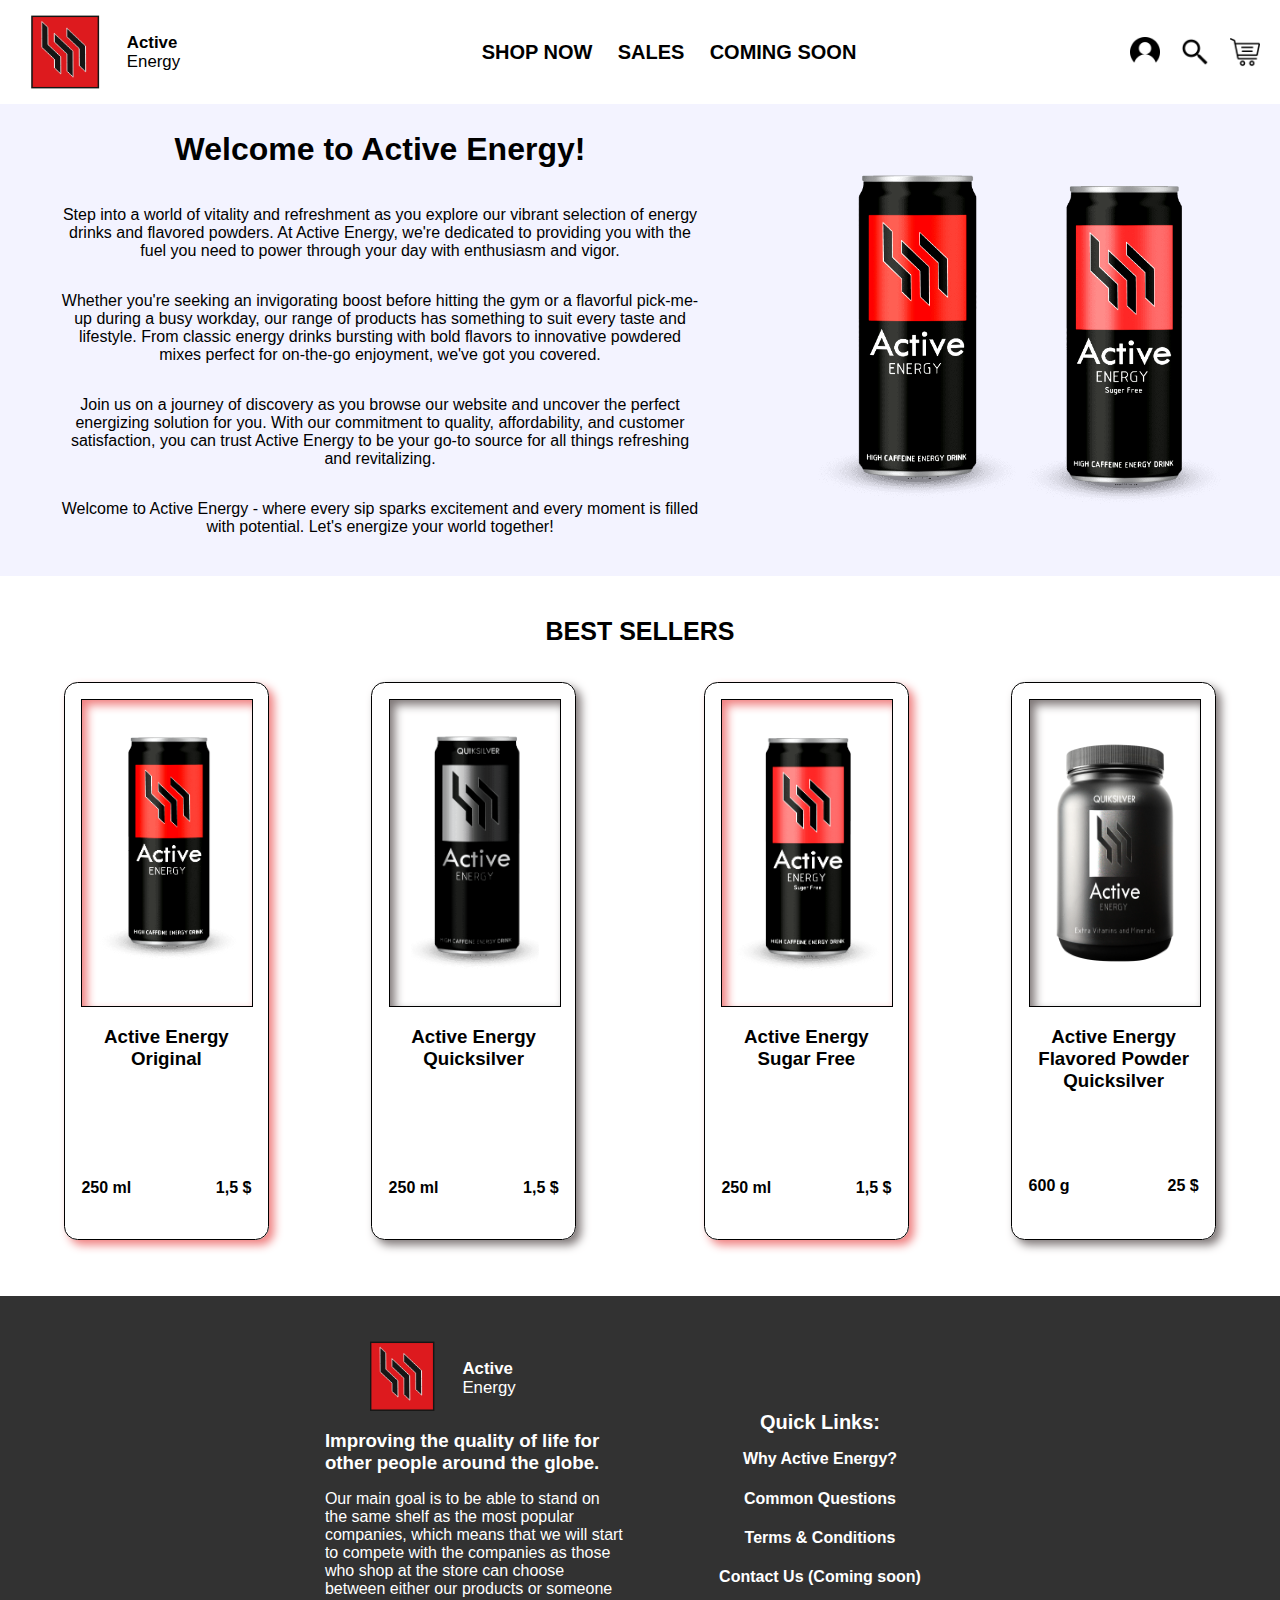
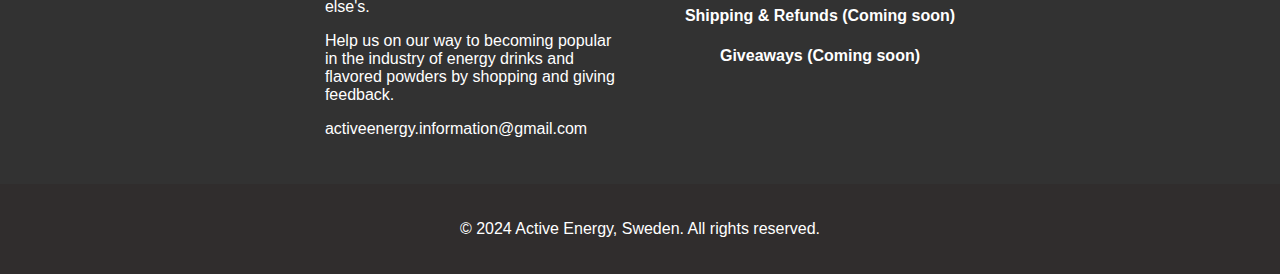
<file: index.html>
<!DOCTYPE html>
<html lang="en">

<head>
    <meta charset="UTF-8" />
    <meta http-equiv="X-UA-Compatible" content="IE=edge" />
    <meta name="viewport" content="width=device-width, initial-scale=1.0" />
    <title>Active Energy | Why Active Energy?</title>
    <link rel="stylesheet" href="homepage.css" />
</head>

<body class="noMargin">
    <div class="menu-toggle" onclick="toggleMenu()">
        <div class="bar"></div>
        <div class="bar"></div>
        <div class="bar"></div>
    </div>
    <nav class="menu">
        <ul>
            <li><a href="shopNow.html">SHOP NOW</a></li>
            <li><a href="sales.html">SALES</a></li>
            <li><a href="comingSoon.html">COMING SOON</a></li>
        </ul>
    </nav>
    <script src="script.js"></script>
    <div class="up">
        <div class="logo">
            <a href="index.html" class="display"><img src="logo.png" alt="logo" />
                <ul class="logoText">
                    <li class="noMargin"><b>Active</b></li>
                    <li class="noMargin">Energy</li>
                </ul>
            </a>
        </div>

        <ul class="space hidden font">
            <li>
                <h2><a href="shopNow.html" class="noText">SHOP NOW</a></h2>
            </li>

            <li>
                <h2><a href="sales.html" class="noText">SALES</a></h2>
            </li>

            <li>
                <h2><a href="comingSoon.html" class="noText">COMING SOON</a></h2>
            </li>
        </ul>
        <ul class="row hiddenIcons">
            <img src="profile.png" class="imgSize" alt="Login button" />
            <img src="Search.png" class="imgSize" alt="Search button" />
            <img src="cart2.png" class="imgSize" alt="Card button" />
        </ul>
    </div>

    <div class="rowImg noMargin topMargin">
        <div class="homePageBoxLeft top">
            <h1 class="font welcomeHeader">
                Welcome to Active Energy!
            </h1>
            <p>
                Step into a world of vitality and refreshment as you explore our
                vibrant selection of energy drinks and flavored powders. At Active
                Energy, we're dedicated to providing you with the fuel you need to
                power through your day with enthusiasm and vigor.
            </p>
            <p>
                Whether you're seeking an invigorating boost before hitting the gym or
                a flavorful pick-me-up during a busy workday, our range of products
                has something to suit every taste and lifestyle. From classic energy
                drinks bursting with bold flavors to innovative powdered mixes perfect
                for on-the-go enjoyment, we've got you covered.
            </p>
            <p>
                Join us on a journey of discovery as you browse our website and
                uncover the perfect energizing solution for you. With our commitment
                to quality, affordability, and customer satisfaction, you can trust
                Active Energy to be your go-to source for all things refreshing and
                revitalizing.
            </p>
            <p class="botMargin">
                Welcome to Active Energy - where every sip sparks excitement and every
                moment is filled with potential. Let's energize your world together!
            </p>
        </div>
        <div class="rowImage top">
            <img src="Active Energy Original.png" class="homePageBoxRight imageMaxSize imgFix" alt="can" />
            <img src="Active Energy Suger Free.png" class="homePageBoxRight imageMaxSize imgFix" alt="can" />
        </div>
    </div>

    <div class="back">
        <h2 class="text font">BEST SELLERS</h2>
        <div class="rowImg">
            <div class="textRow">
                <a href="activeEnergyOriginal.html" class="textLink">
                    <div class="borderTwo divBox noMarginRight">
                        <div class="border box centerImg">
                            <img src="Active Energy Original.png" class="img" alt="" />
                        </div>
                        <h3 class="noBotMargin font">Active Energy Original</h3>
                        <div class="textRow textAlign">
                            <p class="textGap marginTop">
                                <b>250 ml</b>
                            </p>
                            <p class="marginTop font textGap">
                                <b> 1,5 $ </b>
                            </p>
                        </div>
                    </div>
                </a>
                <a href="activeEnergyQuicksiler.html" class="textLink">
                    <div class="borderTwo shadow noMarginRight noMarginLeft">
                        <div class="border shadowTwo centerImg">
                            <img src="Active Energy Quicksilver.png" class="img" alt="" />
                        </div>
                        <h3 class="noBotMargin font">Active Energy Quicksilver</h3>
                        <div class="textRow textAlign">
                            <p class="textGap marginTop">
                                <b>250 ml</b>
                            </p>
                            <h4 class="marginTop font textGap">1,5 $</h4>
                        </div>
                    </div>
                </a>
            </div>
            <div class="textRow">
                <a href="activeenergySugerFree.html" class="textLink">
                    <div class="borderTwo divBox noMarginLeft noMarginRight">
                        <div class="border box centerImg">
                            <img src="Active Energy Suger Free.png" class="img" alt="" />
                        </div>
                        <h3 class="noBotMargin font">Active Energy Sugar Free</h3>
                        <div class="textRow textAlign">
                            <p class="textGap marginTop">
                                <b>250 ml</b>
                            </p>
                            <h4 class="marginTop font textGap">1,5 $</h4>
                        </div>
                    </div>
                </a>
                <a href="quicksilverSmaksattPulver.html" class="textLink">
                    <div class="borderTwo shadow noMarginLeft">
                        <div class="border shadowTwo centerImg">
                            <img src="Quicksilver smaksatt pulver.png" class="img imgTwo" alt="" />
                        </div>
                        <h3 class="noBotMargin font">
                            Active Energy Flavored Powder Quicksilver
                        </h3>
                        <div class="textRow textAlign">
                            <p class="textGap">
                                <b>600 g</b>
                            </p>
                            <p class="font textGap">
                                <b> 25 $ </b>
                            </p>
                        </div>
                    </div>
                </a>
            </div>
        </div>
    </div>

    <footer>
        <div class="widthLeft">
            <div class="logoFooter">
                <a href="index.html"><img src="logo.png " class="image" alt="logo" /></a>

                <ul class="logoTextTwo">
                    <li class="noMargin"><b>Active</b></li>
                    <li class="noMargin">Energy</li>
                </ul>
            </div>
            <h3 class="noMargin">
                Improving the quality of life for other people around the globe.
            </h3>
            <p>
                Our main goal is to be able to stand on the same shelf as the most
                popular companies, which means that we will start to compete with the
                companies as those who shop at the store can choose between either our
                products or someone else's.
            </p>
            <p>
                Help us on our way to becoming popular in the industry of energy
                drinks and flavored powders by shopping and giving feedback.
            </p>
            <p>activeenergy.information@gmail.com</p>
        </div>
        <div class="widthRight justify font">
            <h2>Quick Links:</h2>
            <h4 class="noTopMargin">
                <a href="why.html" class="noTextTwo">Why Active Energy?</a>
            </h4>
            <h4 class="noTopMargin">
                <a href="commonQuestions.html" class="noTextTwo">Common Questions</a>
            </h4>
            <h4 class="noTopMargin">
                <a href="termsCon.html" class="noTextTwo">Terms & Conditions</a>
            </h4>
            <h4 class="noTopMargin">Contact Us (Coming soon)</h4>
            <h4 class="noTopMargin">Shipping & Refunds (Coming soon)</h4>
            <h4 class="noTopMargin">Giveaways (Coming soon)</h4>
        </div>
    </footer>
    <footer class="centerFooter">
        <p>&copy; 2024 Active Energy, Sweden. All rights reserved.</p>
    </footer>
</body>

</html>
</file>
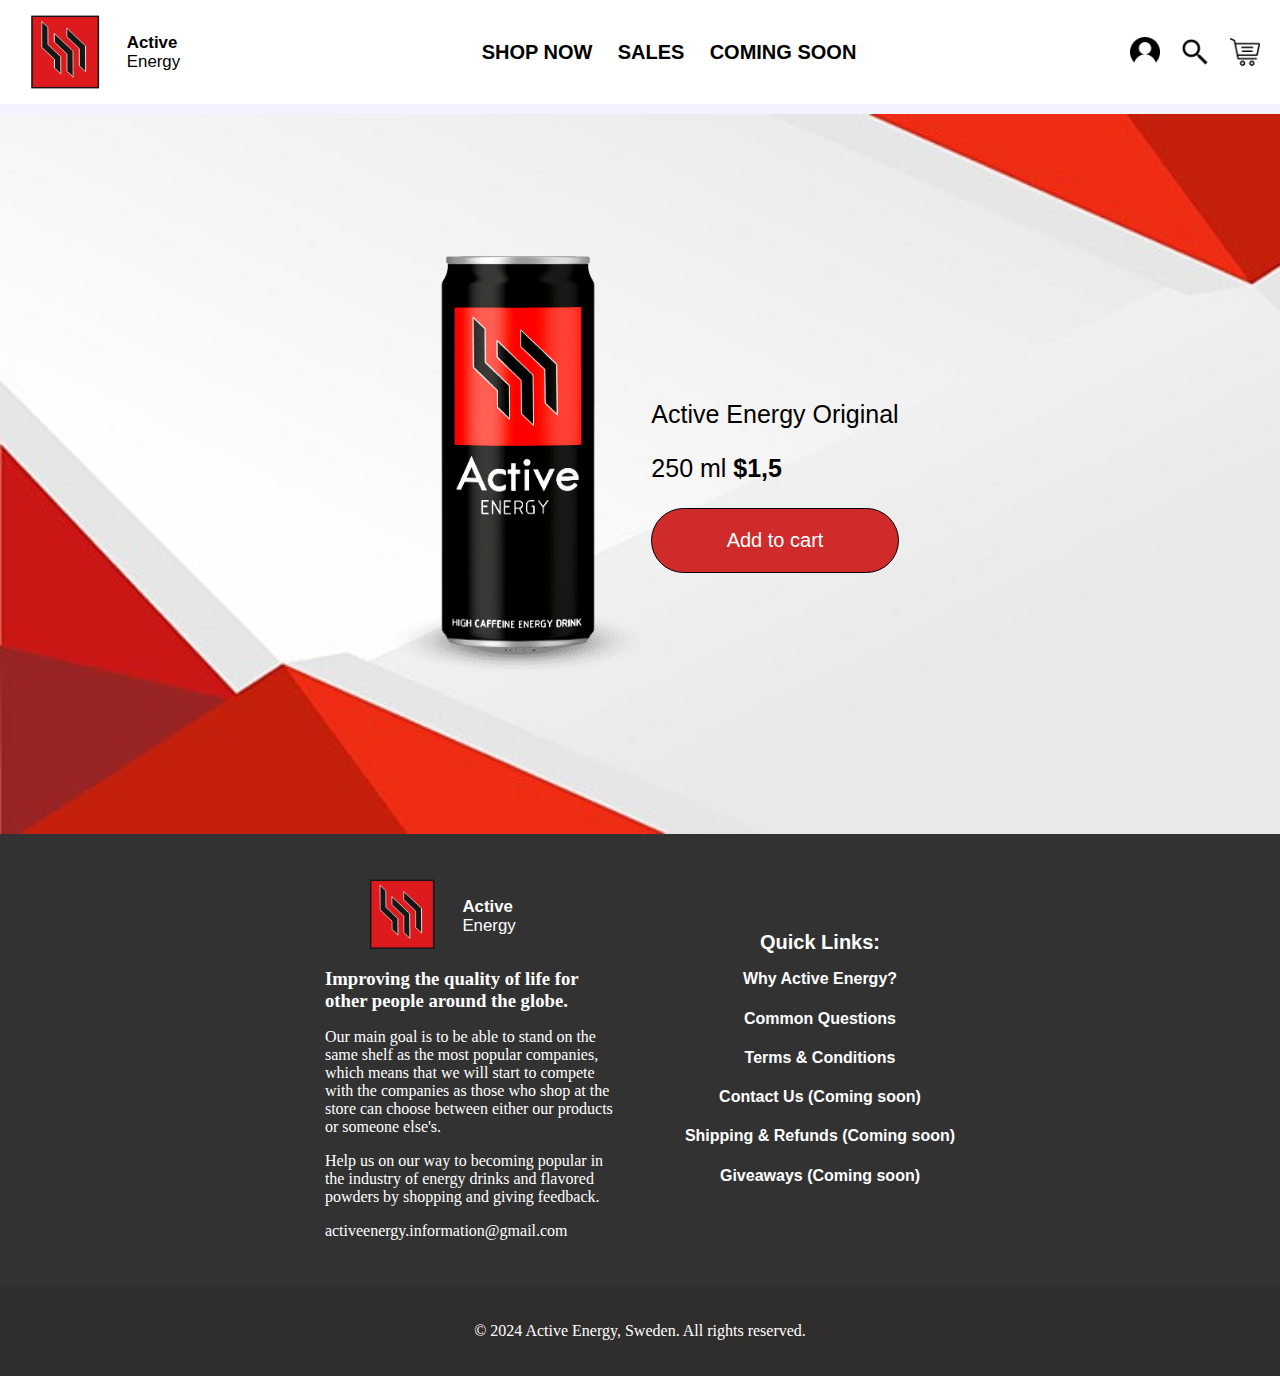
<file: activeEnergyOriginal.html>
<!DOCTYPE html
>
<html lang="en">
<head>
    <meta charset="UTF-8">
    <meta http-equiv="X-UA-Compatible" content="IE=edge">
    <meta name="viewport" content="width=device-width, initial-scale=1.0">
    <title>Active Energy | Why Active Energy?</title>
    <link rel="stylesheet" href="activeEnergyOriginal.css">
</head>
<body class="noMargin">
    <div class="menu-toggle" onclick="toggleMenu()">
        <div class="bar"></div>
        <div class="bar"></div>
        <div class="bar"></div>
    </div>
    <nav class="menu">
        <ul>
            <li><a href="shopNow.html">SHOP NOW</a></li>
            <li><a href="sales.html">SALES</a></li>
            <li><a href="comingSoon.html">COMING SOON</a></li>
        </ul>
    </nav>
    <script src="script.js"></script>
        <div class="up">
            <div class="logo">
                <a href="index.html" class="display"><img src="logo.png" alt="logo" />
                    
                    <ul class="logoText">
                        <li class="noMargin"><b>Active</b></li>
                        <li class="noMargin">Energy</li>
                    </ul>
                </a>
            </div>
            
            <ul class="space hidden font">
                <li>
                    <h2><a href="shopNow.html" class="noText">SHOP NOW</a></h2>
                </li>
                
                <li>
                    <h2><a href="sales.html" class="noText">SALES</a></h2>
                </li>
                
                <li>
                    <h2><a href="comingSoon.html" class="noText">COMING SOON</a></h2>
                </li>
            </ul>
            <ul class="row hiddenIcons">
                <img src="profile.png" class="imgSize" alt="Login button">
                <img src="Search.png" class="imgSize" alt="Search button">
                <img src="cart2.png" class="imgSize" alt="Card button">
            </ul>
        </div>
        
        <div class="product background top">
            <img src="Active Energy Original.png" class="img" alt="">
            <div>
                <p class="font text">
                    Active Energy Original
                </p>
                <p class="font text">
                    250 ml 
                    <b> 
                        $1,5 
                    </b>
                </p>
                <div class="border">
                    <p class="button font">
                        Add to cart
                    </p>
                </div>
            </div>
        </div>
        
        <footer>
            <div class="widthLeft">
                <div class="logoFooter">
                    <a href="index.html"><img src="logo.png " class="image" alt="logo" /></a>
                    
                    <ul class="logoTextTwo">
                        <li class="noMargin"><b>Active</b></li>
                        <li class="noMargin">Energy</li>
                    </ul>
                </div>
                <h3 class="noMargin">
                    Improving the quality of life for other people around the globe.
                </h3>
                <p>
                    Our main goal is to be able to stand on the same shelf as the most popular companies, 
                    which means that we will start to compete with the companies as those who shop at the 
                    store can choose between either our products or someone else's.
                </p>
                <p>
                    Help us on our way to 
                    becoming popular in the industry of energy drinks and flavored powders by shopping and 
                    giving feedback.
                </p>
                <p>
                    activeenergy.information@gmail.com
                </p>
            </div>
            <div class="widthRight justify font">
                <h2>
                    Quick Links:
                </h2>
                <h4 class="noTopMargin">
                    <a href="why.html" class="noTextTwo">Why Active Energy?</a>
                </h4> 
                <h4 class="noTopMargin">
                    <a href="commonQuestions.html" class="noTextTwo">Common Questions</a>
                </h4>
                <h4 class="noTopMargin">
                    <a href="termsCon.html" class="noTextTwo">Terms & Conditions</a>
                </h4>
                <h4 class="noTopMargin">
                    Contact Us (Coming soon)
                </h4>
                <h4 class="noTopMargin">
                    Shipping & Refunds (Coming soon)
                </h4>
                <h4 class="noTopMargin">
                    Giveaways (Coming soon)
                </h4>
            </div>
        </footer>
        <footer class="centerFooter ">
                <p>&copy; 2024 Active Energy, Sweden. All rights reserved.</p>
        </footer>
</body>
</html>
</file>
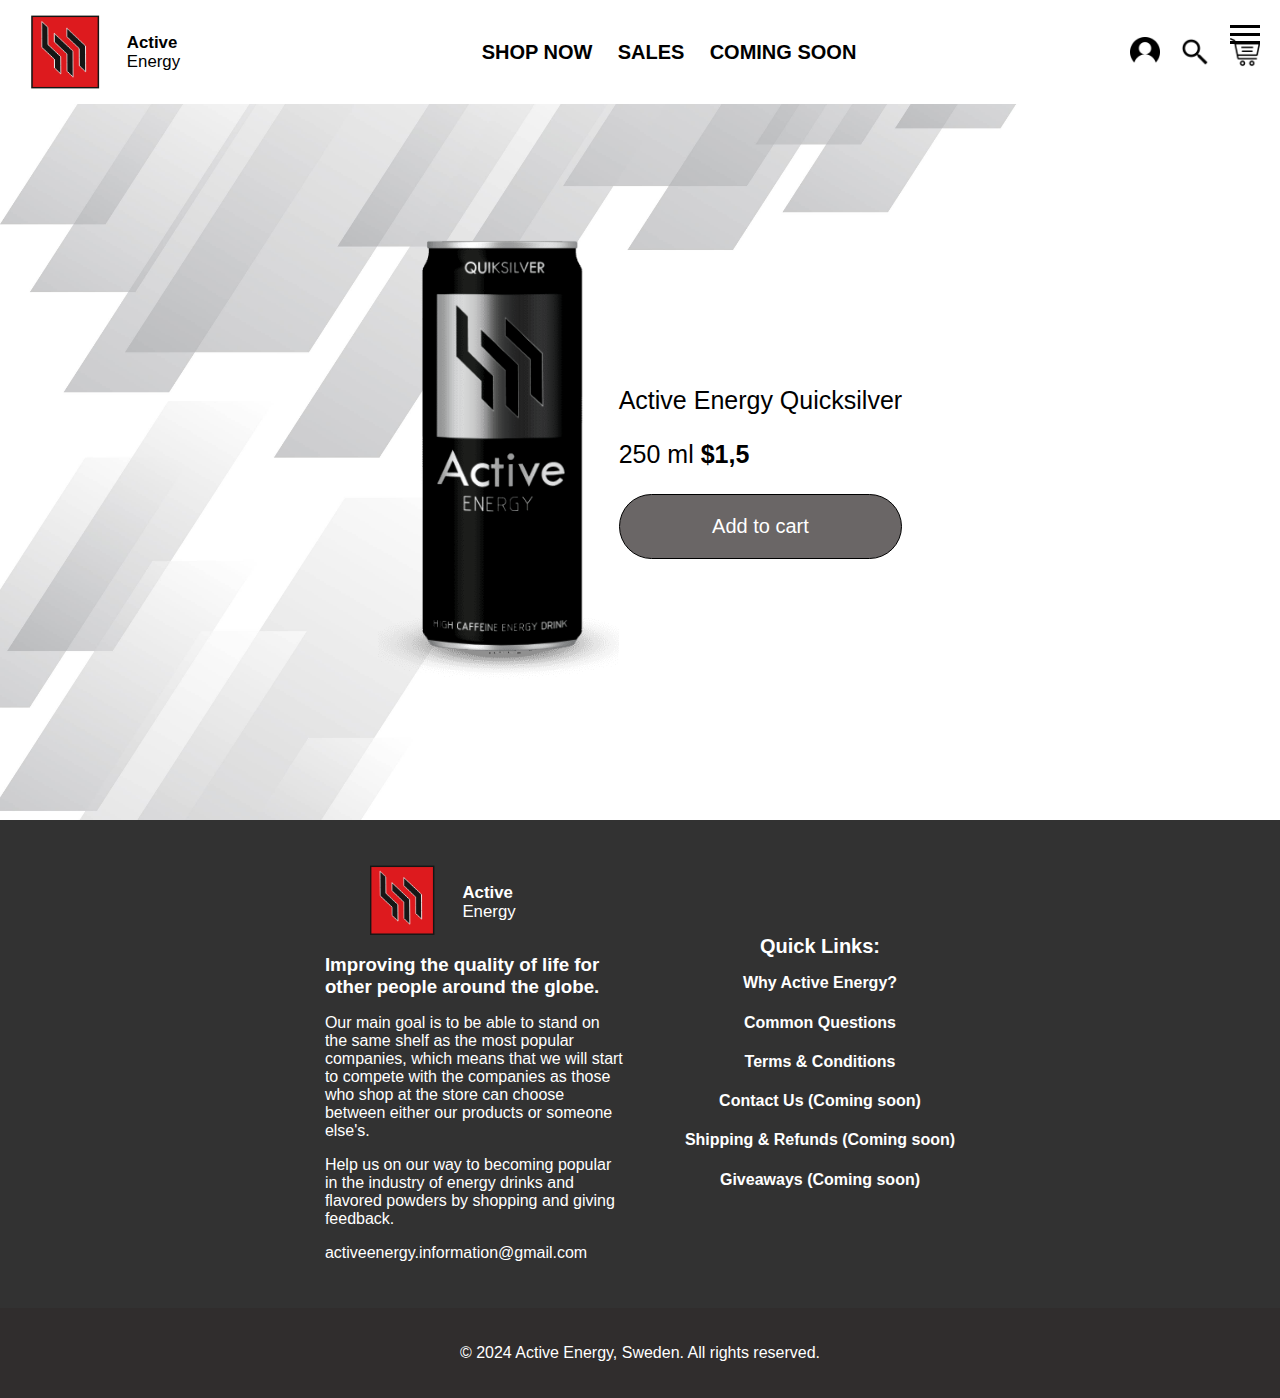
<file: activeEnergyQuicksiler.html>
<!DOCTYPE html
>
<html lang="en">
<head>
    <meta charset="UTF-8">
    <meta http-equiv="X-UA-Compatible" content="IE=edge">
    <meta name="viewport" content="width=device-width, initial-scale=1.0">
    <title>Active Energy | Why Active Energy?</title>
    <link rel="stylesheet" href="activeEnergyQuicksiler.css">
</head>
<body class="noMargin">
    <div class="menu-toggle" onclick="toggleMenu()">
        <div class="bar"></div>
        <div class="bar"></div>
        <div class="bar"></div>
    </div>
    <nav class="menu">
        <ul>
            <li><a href="shopNow.html">SHOP NOW</a></li>
            <li><a href="sales.html">SALES</a></li>
            <li><a href="comingSoon.html">COMING SOON</a></li>
        </ul>
    </nav>
    <script src="script.js"></script>
        <div class="up">
            <div class="logo">
                <a href="index.html" class="display"><img src="logo.png" alt="logo" />
                    
                    <ul class="logoText">
                        <li class="noMargin"><b>Active</b></li>
                        <li class="noMargin">Energy</li>
                    </ul>
                </a>
            </div>
            
            <ul class="space hidden font">
                <li>
                    <h2><a href="shopNow.html" class="noText">SHOP NOW</a></h2>
                </li>
                
                <li>
                    <h2><a href="sales.html" class="noText">SALES</a></h2>
                </li>
                
                <li>
                    <h2><a href="comingSoon.html" class="noText">COMING SOON</a></h2>
                </li>
            </ul>
            <ul class="row hiddenIcons">
                <img src="profile.png" class="imgSize" alt="Login button">
                <img src="Search.png" class="imgSize" alt="Search button">
                <img src="cart2.png" class="imgSize" alt="Card button">
            </ul>
        </div>
        
        <div class="product background top">
            <img src="Active Energy Quicksilver.png" class="img" alt="">
            <div>
                <p class="font text">
                    Active Energy Quicksilver
                </p>
                <p class="font text">
                    250 ml 
                    <b> 
                        $1,5 
                    </b>
                </p>
                <div class="border">
                    <p class="button font">
                        Add to cart
                    </p>
                </div>
            </div>
        </div>
        
        <footer>
            <div class="widthLeft">
                <div class="logoFooter">
                    <a href="index.html"><img src="logo.png " class="image" alt="logo" /></a>
                    
                    <ul class="logoTextTwo">
                        <li class="noMargin"><b>Active</b></li>
                        <li class="noMargin">Energy</li>
                    </ul>
                </div>
                <h3 class="noMargin">
                    Improving the quality of life for other people around the globe.
                </h3>
                <p>
                    Our main goal is to be able to stand on the same shelf as the most popular companies, 
                    which means that we will start to compete with the companies as those who shop at the 
                    store can choose between either our products or someone else's.
                </p>
                <p>
                    Help us on our way to 
                    becoming popular in the industry of energy drinks and flavored powders by shopping and 
                    giving feedback.
                </p>
                <p>
                    activeenergy.information@gmail.com
                </p>
            </div>
            <div class="widthRight justify font">
                <h2>
                    Quick Links:
                </h2>
                <h4 class="noTopMargin">
                    <a href="why.html" class="noTextTwo">Why Active Energy?</a>
                </h4> 
                <h4 class="noTopMargin">
                    <a href="commonQuestions.html" class="noTextTwo">Common Questions</a>
                </h4>
                <h4 class="noTopMargin">
                    <a href="termsCon.html" class="noTextTwo">Terms & Conditions</a>
                </h4>
                <h4 class="noTopMargin">
                    Contact Us (Coming soon)
                </h4>
                <h4 class="noTopMargin">
                    Shipping & Refunds (Coming soon)
                </h4>
                <h4 class="noTopMargin">
                    Giveaways (Coming soon)
                </h4>
            </div>
        </footer>
        <footer class="centerFooter ">
                <p>&copy; 2024 Active Energy, Sweden. All rights reserved.</p>
        </footer>
</body>
</html>
</file>
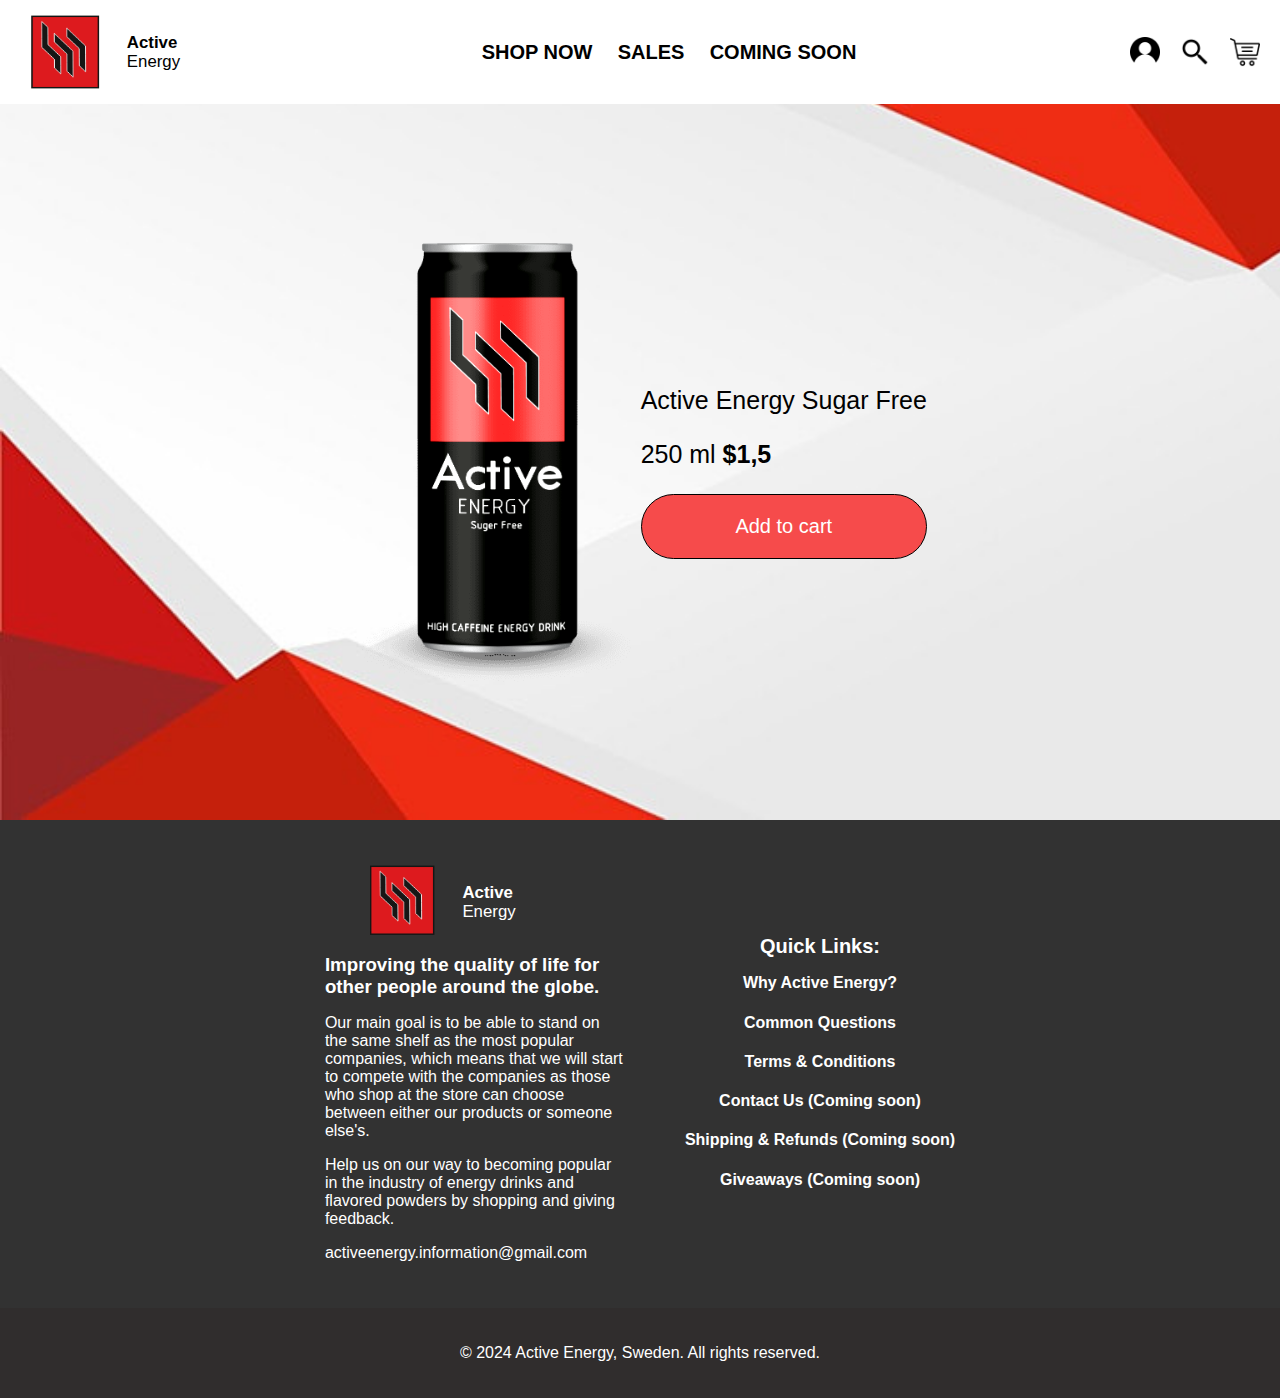
<file: activeenergySugerFree.html>
<!DOCTYPE html
>
<html lang="en">
<head>
    <meta charset="UTF-8">
    <meta http-equiv="X-UA-Compatible" content="IE=edge">
    <meta name="viewport" content="width=device-width, initial-scale=1.0">
    <title>Active Energy | Why Active Energy?</title>
    <link rel="stylesheet" href="activeenergySugerFree.css">
</head>
<body class="noMargin">
    <div class="menu-toggle" onclick="toggleMenu()">
        <div class="bar"></div>
        <div class="bar"></div>
        <div class="bar"></div>
    </div>
    <nav class="menu">
        <ul>
            <li><a href="shopNow.html">SHOP NOW</a></li>
            <li><a href="sales.html">SALES</a></li>
            <li><a href="comingSoon.html">COMING SOON</a></li>
        </ul>
    </nav>
    <script src="script.js"></script>
        <div class="up">
            <div class="logo">
                <a href="index.html" class="display"><img src="logo.png" alt="logo" />
                    
                    <ul class="logoText">
                        <li class="noMargin"><b>Active</b></li>
                        <li class="noMargin">Energy</li>
                    </ul>
                </a>
            </div>
            
            <ul class="space hidden font">
                <li>
                    <h2><a href="shopNow.html" class="noText">SHOP NOW</a></h2>
                </li>
                
                <li>
                    <h2><a href="sales.html" class="noText">SALES</a></h2>
                </li>
                
                <li>
                    <h2><a href="comingSoon.html" class="noText">COMING SOON</a></h2>
                </li>
            </ul>
            <ul class="row hiddenIcons">
                <img src="profile.png" class="imgSize" alt="Login button">
                <img src="Search.png" class="imgSize" alt="Search button">
                <img src="cart2.png" class="imgSize" alt="Card button">
            </ul>
        </div>
        
        <div class="product background top">
            <img src="Active Energy Suger Free.png" class="img" alt="">
            <div>
                <p class="font text">
                    Active Energy Sugar Free
                </p>
                <p class="font text">
                    250 ml 
                    <b> 
                        $1,5 
                    </b>
                </p>
                <div class="border">
                    <p class="button font">
                        Add to cart
                    </p>
                </div>
            </div>
        </div>
        
        <footer>
            <div class="widthLeft">
                <div class="logoFooter">
                    <a href="index.html"><img src="logo.png " class="image" alt="logo" /></a>
                    
                    <ul class="logoTextTwo">
                        <li class="noMargin"><b>Active</b></li>
                        <li class="noMargin">Energy</li>
                    </ul>
                </div>
                <h3 class="noMargin">
                    Improving the quality of life for other people around the globe.
                </h3>
                <p>
                    Our main goal is to be able to stand on the same shelf as the most popular companies, 
                    which means that we will start to compete with the companies as those who shop at the 
                    store can choose between either our products or someone else's.
                </p>
                <p>
                    Help us on our way to 
                    becoming popular in the industry of energy drinks and flavored powders by shopping and 
                    giving feedback.
                </p>
                <p>
                    activeenergy.information@gmail.com
                </p>
            </div>
            <div class="widthRight justify font">
                <h2>
                    Quick Links:
                </h2>
                <h4 class="noTopMargin">
                    <a href="why.html" class="noTextTwo">Why Active Energy?</a>
                </h4> 
                <h4 class="noTopMargin">
                    <a href="commonQuestions.html" class="noTextTwo">Common Questions</a>
                </h4>
                <h4 class="noTopMargin">
                    <a href="termsCon.html" class="noTextTwo">Terms & Conditions</a>
                </h4>
                <h4 class="noTopMargin">
                    Contact Us (Coming soon)
                </h4>
                <h4 class="noTopMargin">
                    Shipping & Refunds (Coming soon)
                </h4>
                <h4 class="noTopMargin">
                    Giveaways (Coming soon)
                </h4>
            </div>
        </footer>
        <footer class="centerFooter ">
                <p>&copy; 2024 Active Energy, Sweden. All rights reserved.</p>
        </footer>
</body>
</html>
</file>
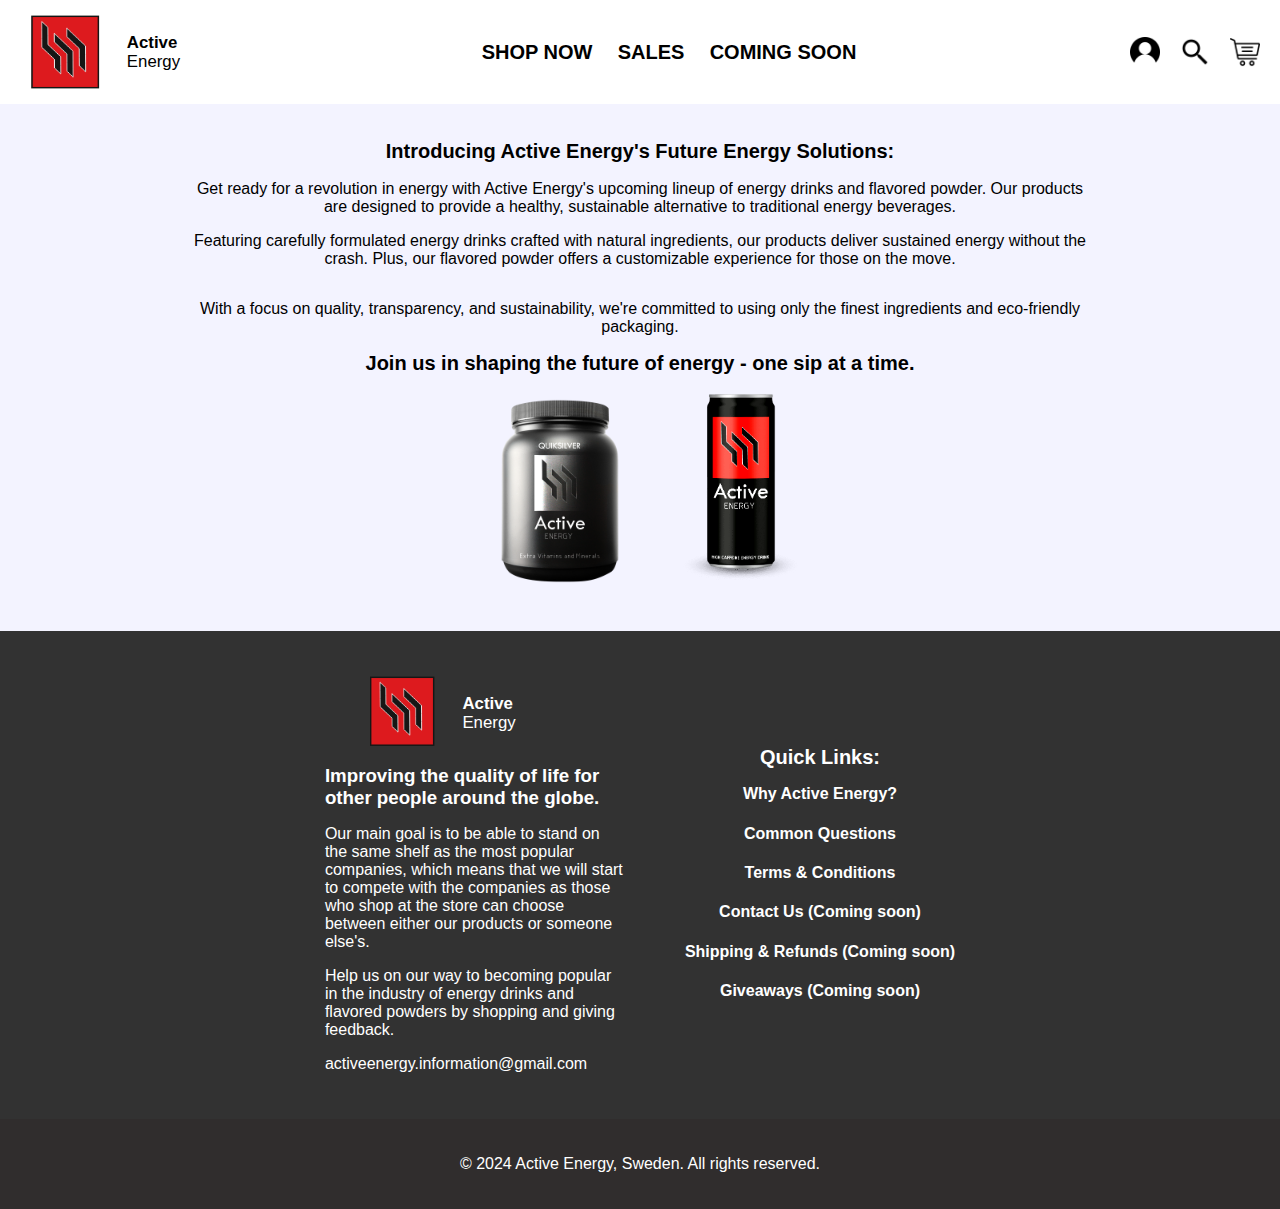
<file: comingSoon.html>
<!DOCTYPE html
>
<html lang="en">
<head>
    <meta charset="UTF-8">
    <meta http-equiv="X-UA-Compatible" content="IE=edge">
    <meta name="viewport" content="width=device-width, initial-scale=1.0">
    <title>Active Energy | Why Active Energy?</title>
    <link rel="stylesheet" href="comingSoon.css">
</head>
<body class="noMargin">
    <div class="menu-toggle" onclick="toggleMenu()">
        <div class="bar"></div>
        <div class="bar"></div>
        <div class="bar"></div>
    </div>
    <nav class="menu">
        <ul>
            <li><a href="shopNow.html">SHOP NOW</a></li>
            <li><a href="sales.html">SALES</a></li>
            <li><a href="comingSoon.html">COMING SOON</a></li>
        </ul>
    </nav>
    <script src="script.js"></script>
        <div class="up">
            <div class="logo">
                <a href="index.html" class="display"><img src="logo.png" alt="logo" />
                    
                    <ul class="logoText">
                        <li class="noMargin"><b>Active</b></li>
                        <li class="noMargin">Energy</li>
                    </ul>
                </a>
            </div>
            
            <ul class="space hidden font">
                <li>
                    <h2><a href="shopNow.html" class="noText">SHOP NOW</a></h2>
                </li>
                
                <li>
                    <h2><a href="sales.html" class="noText">SALES</a></h2>
                </li>
                
                <li>
                    <h2><a href="comingSoon.html" class="noText">COMING SOON</a></h2>
                </li>
            </ul>
            <ul class="row hiddenIcons">
                <img src="profile.png" class="imgSize" alt="Login button">
                <img src="Search.png" class="imgSize" alt="Search button">
                <img src="cart2.png" class="imgSize" alt="Card button">
            </ul>
        </div>
        
        <div class="center top">
            <h2 class="topMargin font">
                Introducing Active Energy's Future Energy Solutions:
            </h2>
            <p class="noMargin">
                Get ready for a revolution in energy with Active Energy's upcoming lineup of energy
                drinks and flavored powder. Our products are designed to provide a healthy, sustainable 
                alternative to traditional energy beverages.
            </p>
            <p>
                Featuring carefully formulated energy drinks crafted with natural ingredients, our products 
                deliver sustained energy without the crash. Plus, our flavored powder offers a customizable 
                experience for those on the move.
            </p>
            <p>
                With a focus on quality, transparency, and sustainability, we're committed to using only 
                the finest ingredients and eco-friendly packaging.
            </p>
            <h2 class="font noTopMargin">
                Join us in shaping the future of energy - one sip at a time.
            </h2>

            <div class="row botMargin">
                <img src="Quicksilver smaksatt pulver.png" class="imageSizePulver" alt="">
                <img src="Active Energy Original.png" class="imageSize" alt="">
            </div>
        </div>
        
        <footer>
            <div class="widthLeft">
                <div class="logoFooter">
                    <a href="index.html"><img src="logo.png " class="image" alt="logo" /></a>
                    
                    <ul class="logoTextTwo">
                        <li class="noMargin"><b>Active</b></li>
                        <li class="noMargin">Energy</li>
                    </ul>
                </div>
                <h3 class="noMargin">
                    Improving the quality of life for other people around the globe.
                </h3>
                <p>
                    Our main goal is to be able to stand on the same shelf as the most popular companies, 
                    which means that we will start to compete with the companies as those who shop at the 
                    store can choose between either our products or someone else's.
                </p>
                <p>
                    Help us on our way to 
                    becoming popular in the industry of energy drinks and flavored powders by shopping and 
                    giving feedback.
                </p>
                <p>
                    activeenergy.information@gmail.com
                </p>
            </div>
            <div class="widthRight justify font">
                <h2>
                    Quick Links:
                </h2>
                <h4 class="noTopMargin">
                    <a href="why.html" class="noTextTwo">Why Active Energy?</a>
                </h4> 
                <h4 class="noTopMargin">
                    <a href="commonQuestions.html" class="noTextTwo">Common Questions</a>
                </h4>
                <h4 class="noTopMargin">
                    <a href="termsCon.html" class="noTextTwo">Terms & Conditions</a>
                </h4>
                <h4 class="noTopMargin">
                    Contact Us (Coming soon)
                </h4>
                <h4 class="noTopMargin">
                    Shipping & Refunds (Coming soon)
                </h4>
                <h4 class="noTopMargin">
                    Giveaways (Coming soon)
                </h4>
            </div>
        </footer>
        <footer class="centerFooter ">
                <p>&copy; 2024 Active Energy, Sweden. All rights reserved.</p>
        </footer>
</body>
</html>
</file>
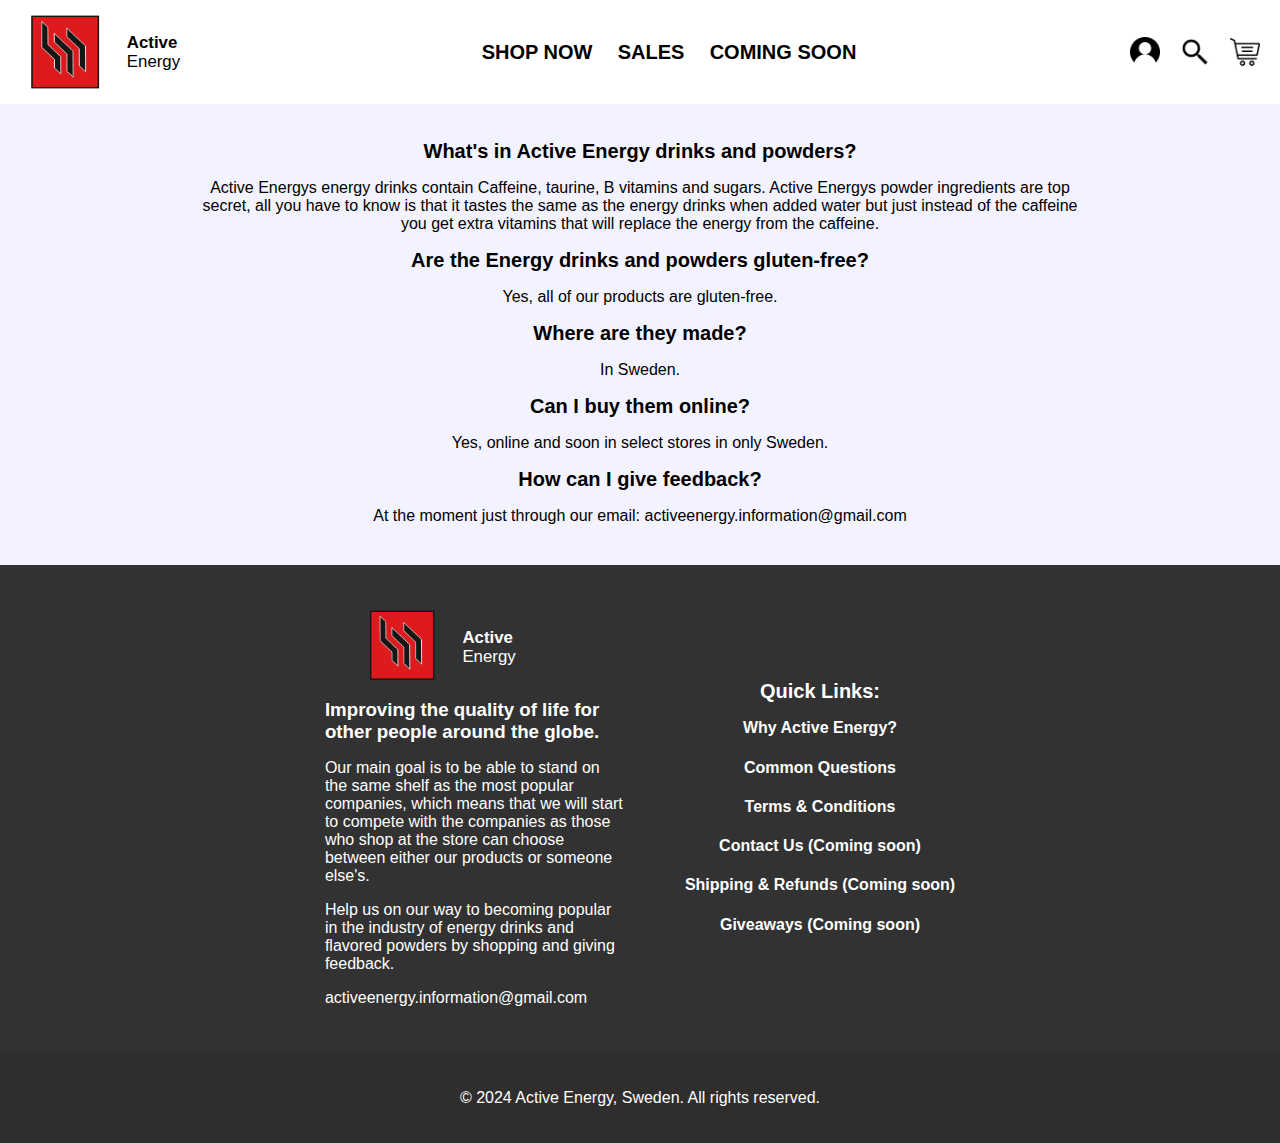
<file: commonQuestions.html>
<!DOCTYPE html
>
<html lang="en">
<head>
    <meta charset="UTF-8">
    <meta http-equiv="X-UA-Compatible" content="IE=edge">
    <meta name="viewport" content="width=device-width, initial-scale=1.0">
    <title>Active Energy | Why Active Energy?</title>
    <link rel="stylesheet" href="commonQuestions.css">
</head>
<body class="noMargin">
    <div class="menu-toggle" onclick="toggleMenu()">
        <div class="bar"></div>
        <div class="bar"></div>
        <div class="bar"></div>
    </div>
    <nav class="menu">
        <ul>
            <li><a href="shopNow.html">SHOP NOW</a></li>
            <li><a href="sales.html">SALES</a></li>
            <li><a href="comingSoon.html">COMING SOON</a></li>
        </ul>
    </nav>
    <script src="script.js"></script>
        <div class="up">
            <div class="logo">
                <a href="index.html" class="display"><img src="logo.png" alt="logo" />
                    
                    <ul class="logoText">
                        <li class="noMargin"><b>Active</b></li>
                        <li class="noMargin">Energy</li>
                    </ul>
                </a>
            </div>
            
            <ul class="space hidden font">
                <li>
                    <h2><a href="shopNow.html" class="noText">SHOP NOW</a></h2>
                </li>
                
                <li>
                    <h2><a href="sales.html" class="noText">SALES</a></h2>
                </li>
                
                <li>
                    <h2><a href="comingSoon.html" class="noText">COMING SOON</a></h2>
                </li>
            </ul>
            <ul class="row hiddenIcons">
                <img src="profile.png" class="imgSize" alt="Login button">
                <img src="Search.png" class="imgSize" alt="Search button">
                
                <img src="cart2.png" class="imgSize" alt="Card button">
            </ul>
        </div>
        
        <div class="center top">
            <h2 class="topMargin noMargin font ">
                What's in Active Energy drinks and powders?
            </h2>
            <p>
                Active Energys energy drinks contain Caffeine, taurine, B vitamins and sugars. 
                Active Energys powder ingredients are top secret, all you have to know is that it 
                tastes the same as the energy drinks when added water but just instead of the caffeine 
                you get extra vitamins that will replace the energy from the caffeine.
            </p>
            <h2 class="noMargin font">
                Are the Energy drinks and powders gluten-free?
            </h2>
            <p>
                Yes, all of our products are gluten-free.
            </p>
            <h2 class="noMargin font">
                Where are they made?
            </h2>
            <p>
                In Sweden.
            </p>
            <h2 class="noMargin font">
                Can I buy them online?
            </h2>
            <p>
                Yes, online and soon in select stores in only Sweden.
            </p>
            <h2 class="noMargin font">
                How can I give feedback?
            </h2>
            <p class="botMargin">
                At the moment just through our email: activeenergy.information@gmail.com
            </p>
        </div>
        
        <footer>
            <div class="widthLeft">
                <div class="logoFooter">
                    <a href="index.html"><img src="logo.png " class="image" alt="logo" /></a>
                    
                    <ul class="logoTextTwo">
                        <li class="noMargin"><b>Active</b></li>
                        <li class="noMargin">Energy</li>
                    </ul>
                </div>
                <h3 class="noMargin">
                    Improving the quality of life for other people around the globe.
                </h3>
                <p>
                    Our main goal is to be able to stand on the same shelf as the most popular companies, 
                    which means that we will start to compete with the companies as those who shop at the 
                    store can choose between either our products or someone else's.
                </p>
                <p>
                    Help us on our way to 
                    becoming popular in the industry of energy drinks and flavored powders by shopping and 
                    giving feedback.
                </p>
                <p>
                    activeenergy.information@gmail.com
                </p>
            </div>
            <div class="widthRight justify font">
                <h2>
                    Quick Links:
                </h2>
                <h4 class="noTopMargin">
                    <a href="why.html" class="noTextTwo">Why Active Energy?</a>
                </h4> 
                <h4 class="noTopMargin">
                    <a href="" class="noTextTwo">Common Questions</a>
                </h4>
                <h4 class="noTopMargin">
                    <a href="termsCon.html" class="noTextTwo">Terms & Conditions</a>
                </h4>
                <h4 class="noTopMargin">
                    Contact Us (Coming soon)
                </h4>
                <h4 class="noTopMargin">
                    Shipping & Refunds (Coming soon)
                </h4>
                <h4 class="noTopMargin">
                    Giveaways (Coming soon)
                </h4>
            </div>
        </footer>
        <footer class="centerFooter ">
                <p>&copy; 2024 Active Energy, Sweden. All rights reserved.</p>
        </footer>
</body>
</html>
</file>
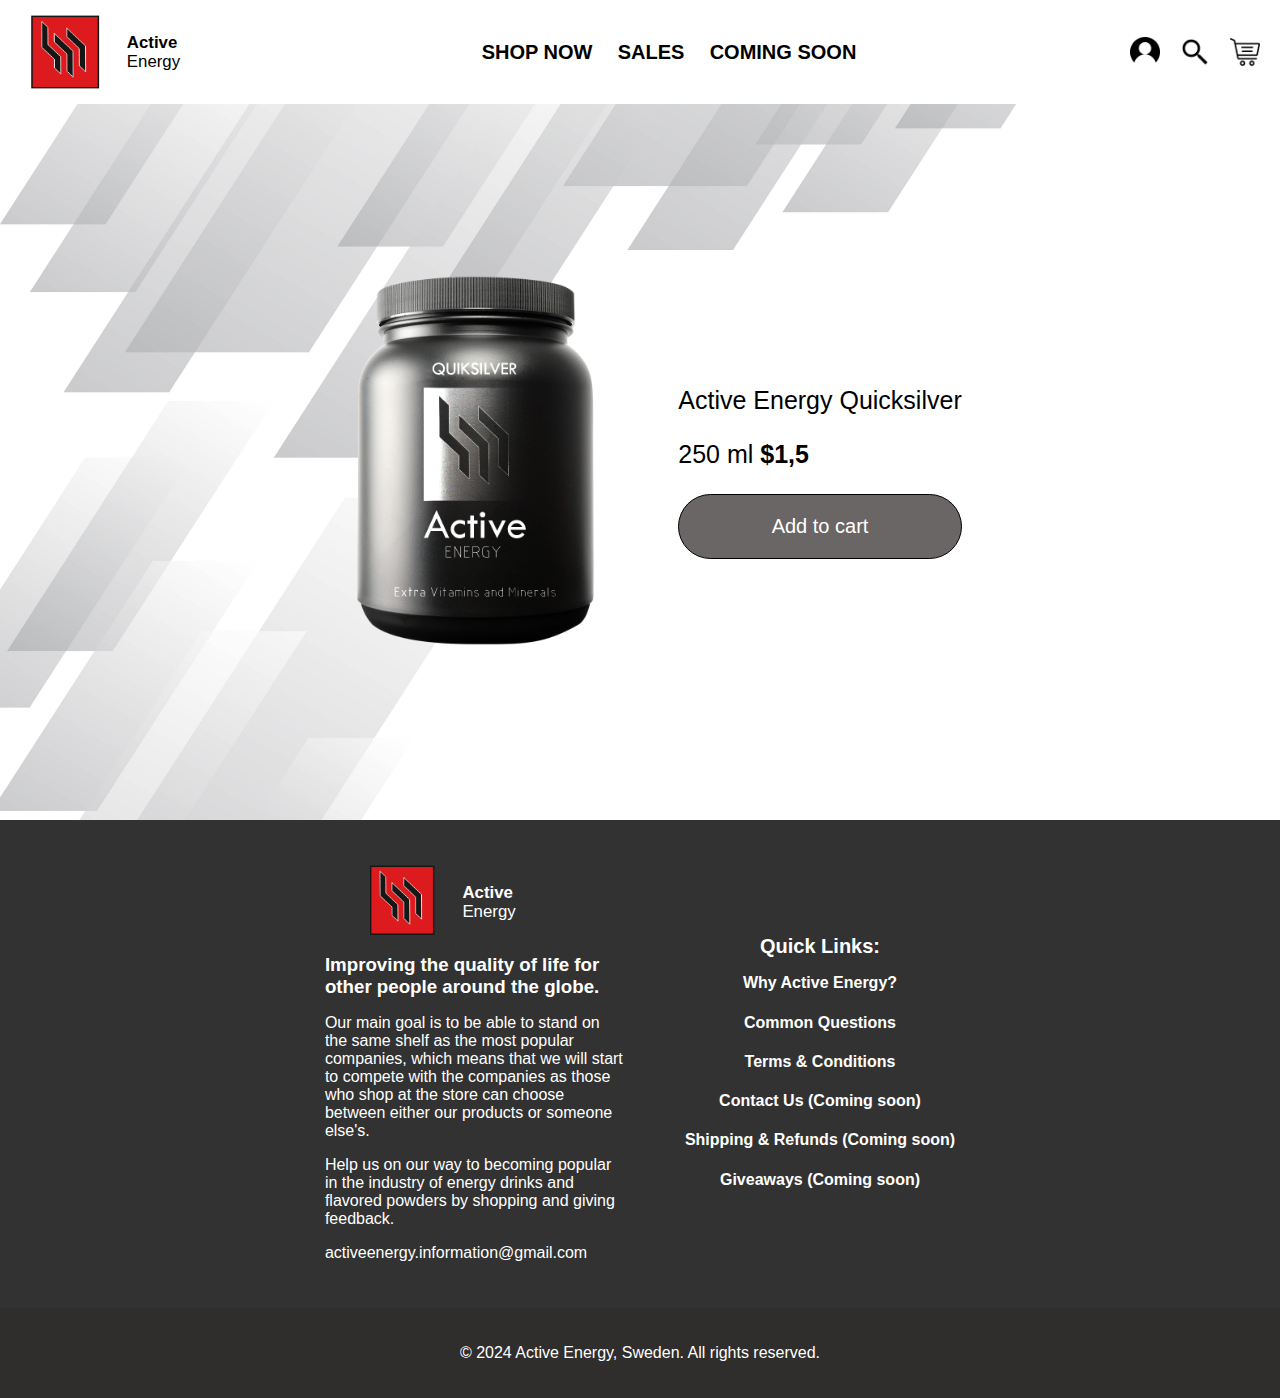
<file: quicksilverSmaksattPulver.html>
<!DOCTYPE html
>
<html lang="en">
<head>
    <meta charset="UTF-8">
    <meta http-equiv="X-UA-Compatible" content="IE=edge">
    <meta name="viewport" content="width=device-width, initial-scale=1.0">
    <title>Active Energy | Why Active Energy?</title>
    <link rel="stylesheet" href="quicksilverSmaksattPulver.css">
</head>
<body class="noMargin">
    <div class="menu-toggle" onclick="toggleMenu()">
        <div class="bar"></div>
        <div class="bar"></div>
        <div class="bar"></div>
    </div>
    <nav class="menu">
        <ul>
            <li><a href="shopNow.html">SHOP NOW</a></li>
            <li><a href="sales.html">SALES</a></li>
            <li><a href="comingSoon.html">COMING SOON</a></li>
        </ul>
    </nav>
    <script src="script.js"></script>
        <div class="up">
            <div class="logo">
                <a href="index.html" class="display"><img src="logo.png" alt="logo" />
                    
                    <ul class="logoText">
                        <li class="noMargin"><b>Active</b></li>
                        <li class="noMargin">Energy</li>
                    </ul>
                </a>
            </div>
            
            <ul class="space hidden font">
                <li>
                    <h2><a href="shopNow.html" class="noText">SHOP NOW</a></h2>
                </li>
                
                <li>
                    <h2><a href="sales.html" class="noText">SALES</a></h2>
                </li>
                
                <li>
                    <h2><a href="comingSoon.html" class="noText">COMING SOON</a></h2>
                </li>
            </ul>
            <ul class="row hiddenIcons">
                <img src="profile.png" class="imgSize" alt="Login button">
                <img src="Search.png" class="imgSize" alt="Search button">
                <img src="cart2.png" class="imgSize" alt="Card button">
            </ul>
        </div>
        
        <div class="product background top">
            <img src="Quicksilver smaksatt pulver.png" class="img" alt="">
            <div class="left">
                <p class="font text">
                    Active Energy Quicksilver
                </p>
                <p class="font text">
                    250 ml 
                    <b> 
                        $1,5 
                    </b>
                </p>
                <div class="border">
                    <p class="button font">
                        Add to cart
                    </p>
                </div>
            </div>
        </div>
        
        <footer>
            <div class="widthLeft">
                <div class="logoFooter">
                    <a href="index.html"><img src="logo.png " class="image" alt="logo" /></a>
                    
                    <ul class="logoTextTwo">
                        <li class="noMargin"><b>Active</b></li>
                        <li class="noMargin">Energy</li>
                    </ul>
                </div>
                <h3 class="noMargin">
                    Improving the quality of life for other people around the globe.
                </h3>
                <p>
                    Our main goal is to be able to stand on the same shelf as the most popular companies, 
                    which means that we will start to compete with the companies as those who shop at the 
                    store can choose between either our products or someone else's.
                </p>
                <p>
                    Help us on our way to 
                    becoming popular in the industry of energy drinks and flavored powders by shopping and 
                    giving feedback.
                </p>
                <p>
                    activeenergy.information@gmail.com
                </p>
            </div>
            <div class="widthRight justify font">
                <h2>
                    Quick Links:
                </h2>
                <h4 class="noTopMargin">
                    <a href="why.html" class="noTextTwo">Why Active Energy?</a>
                </h4> 
                <h4 class="noTopMargin">
                    <a href="commonQuestions.html" class="noTextTwo">Common Questions</a>
                </h4>
                <h4 class="noTopMargin">
                    <a href="termsCon.html" class="noTextTwo">Terms & Conditions</a>
                </h4>
                <h4 class="noTopMargin">
                    Contact Us (Coming soon)
                </h4>
                <h4 class="noTopMargin">
                    Shipping & Refunds (Coming soon)
                </h4>
                <h4 class="noTopMargin">
                    Giveaways (Coming soon)
                </h4>
            </div>
        </footer>
        <footer class="centerFooter ">
                <p>&copy; 2024 Active Energy, Sweden. All rights reserved.</p>
        </footer>
</body>
</html>
</file>
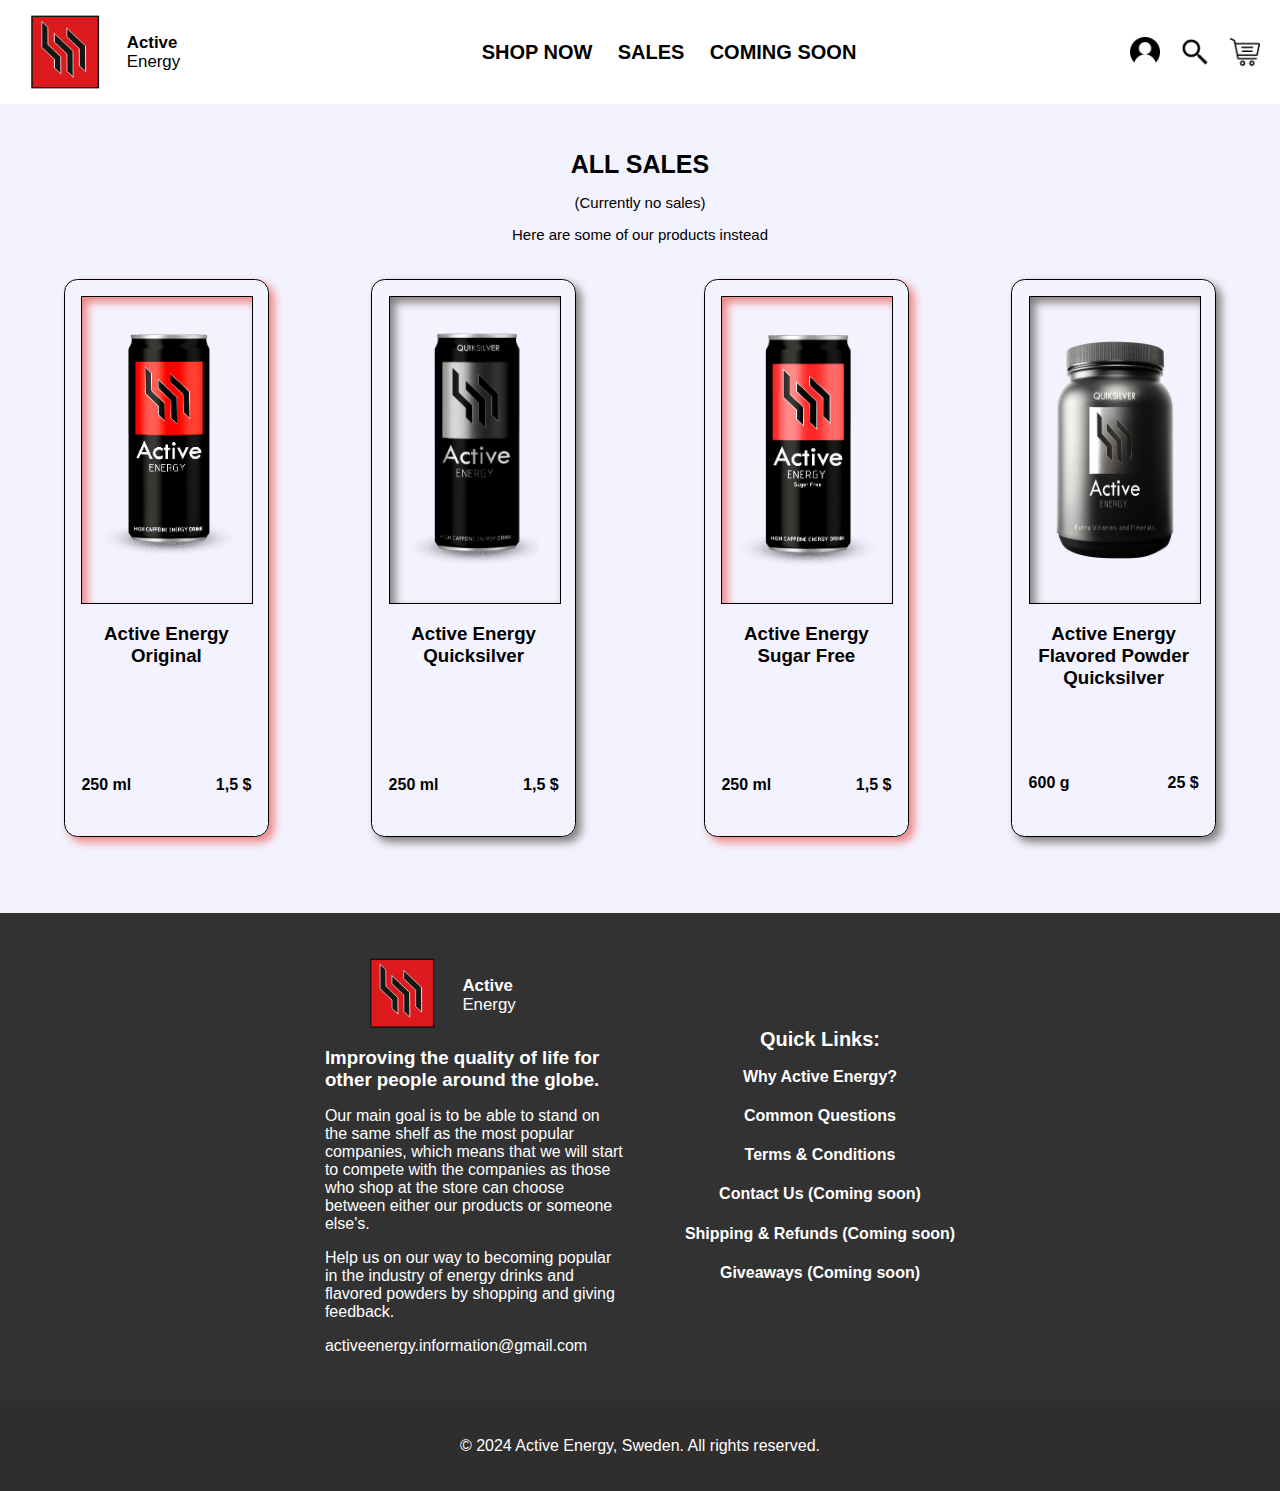
<file: sales.html>
<!DOCTYPE html>
<html lang="en">

<head>
    <meta charset="UTF-8">
    <meta http-equiv="X-UA-Compatible" content="IE=edge">
    <meta name="viewport" content="width=device-width, initial-scale=1.0">
    <title>Active Energy | Sales</title>
    <link rel="stylesheet" href="sales.css">
</head>

<body class="noMargin">
    <div class="menu-toggle" onclick="toggleMenu()">
        <div class="bar"></div>
        <div class="bar"></div>
        <div class="bar"></div>
    </div>
    <nav class="menu">
        <ul>
            <li><a href="shopNow.html">SHOP NOW</a></li>
            <li><a href="sales.html">SALES</a></li>
            <li><a href="comingSoon.html">COMING SOON</a></li>
        </ul>
    </nav>
    <script src="script.js"></script>
    <div class="up">
        <div class="logo">
            <a href="index.html" class="display"><img src="logo.png" alt="logo" />
                
                <ul class="logoText">
                    <li class="noMargin"><b>Active</b></li>
                    <li class="noMargin">Energy</li>
                </ul>
            </a>
        </div>
        
        <ul class="space hidden font">
            <li>
                <h2><a href="shopNow.html" class="noText">SHOP NOW</a></h2>
            </li>
            
            <li>
                <h2><a href="sales.html" class="noText">SALES</a></h2>
            </li>
            
            <li>
                <h2><a href="comingSoon.html" class="noText">COMING SOON</a></h2>
            </li>
        </ul>
        <ul class="row hiddenIcons">
            <img src="profile.png" class="imgSize" alt="Login button">
            <img src="Search.png" class="imgSize" alt="Search button">
            <img src="cart2.png" class="imgSize" alt="Card button">
        </ul>
    </div>
    <h2 class="text font top">
        ALL SALES
    </h2>
    <p class="textTwo font">
        (Currently no sales)
    </p>
    <p class="textTwo font">
        Here are some of our products instead
    </p>
    <div class="rowImg">
        <div class="textRow botMargin">
        <a href="activeEnergyOriginal.html" class="textLink">
            <div class="borderTwo divBox noMarginRight">
                <div class="border box centerImg">
                    <img src="Active Energy Original.png" class="img" alt="">
                </div>
                <h3 class="noBotMargin font">
                    Active Energy Original
                </h3>
                <div class="textRow textAlign">
                    <p class="textGap marginTop">
                        <b>250 ml</b>
                    </p>
                    <p class="marginTop font textGap">
                        <b> 1,5 $ </b>
                    </p>
                </div>
            </div>
        </a>
        <a href="activeEnergyQuicksiler.html" class="textLink">
            <div class="borderTwo shadow noMarginRight noMarginLeft">
                <div class="border shadowTwo centerImg">
                    <img src="Active Energy Quicksilver.png" class="img" alt="">
                </div>
                <h3 class="noBotMargin font">
                    Active Energy Quicksilver
                </h3>
                <div class="textRow textAlign">
                    <p class="textGap marginTop">
                        <b>250 ml</b>
                    </p>
                    <h4 class="marginTop font textGap">
                        1,5 $
                    </h4>
                </div>
            </div>
        </a>
        </div>
        <div class="textRow">
        <a href="activeenergySugerFree.html" class="textLink">
            <div class="borderTwo divBox noMarginLeft noMarginRight">
                <div class="border box centerImg">
                    <img src="Active Energy Suger Free.png" class="img" alt="">
                </div>
                <h3 class="noBotMargin font">
                    Active Energy Sugar Free
                </h3>
                <div class="textRow textAlign">
                    <p class="textGap marginTop">
                        <b>250 ml</b>
                    </p>
                    <h4 class="marginTop font textGap">
                        1,5 $
                    </h4>
                </div>
            </div>
        </a>
        <a href="/quicksilverSmaksattPulver.html" class="textLink">
            <div class="borderTwo shadow noMarginLeft">
                <div class="border shadowTwo centerImg">
                    <img src="Quicksilver smaksatt pulver.png" class="img imgTwo" alt="">
                </div>
                <h3 class="noBotMargin font">
                    Active Energy Flavored Powder Quicksilver
                </h3>
                <div class="textRow textAlign">
                    <p class="textGap ">
                        <b>600 g</b>
                    </p>
                    <p class="font textGap">
                        <b> 25 $ </b>
                    </p>
                </div>
            </div>
        </a>
        </div>
    </div>

    <footer>
        <div class="widthLeft">
            <div class="logoFooter">
                <a href="index.html"><img src="logo.png " class="image" alt="logo" /></a>
                
                <ul class="logoTextTwo">
                    <li class="noMargin"><b>Active</b></li>
                    <li class="noMargin">Energy</li>
                </ul>
            </div>
            <h3 class="noMargin">
                Improving the quality of life for other people around the globe.
            </h3>
            <p>
                Our main goal is to be able to stand on the same shelf as the most popular companies, 
                which means that we will start to compete with the companies as those who shop at the 
                store can choose between either our products or someone else's.
            </p>
            <p>
                Help us on our way to 
                becoming popular in the industry of energy drinks and flavored powders by shopping and 
                giving feedback.
            </p>
            <p>
                activeenergy.information@gmail.com
            </p>
        </div>
        <div class="widthRight justify font">
            <h2>
                Quick Links:
            </h2>
            <h4 class="noTopMargin">
                <a href="why.html" class="noTextTwo">Why Active Energy?</a>
            </h4> 
            <h4 class="noTopMargin">
                <a href="commonQuestions.html" class="noTextTwo">Common Questions</a>
            </h4>
            <h4 class="noTopMargin">
                <a href="termsCon.html" class="noTextTwo">Terms & Conditions</a>
            </h4>
            <h4 class="noTopMargin">
                Contact Us (Coming soon)
            </h4>
            <h4 class="noTopMargin">
                Shipping & Refunds (Coming soon)
            </h4>
            <h4 class="noTopMargin">
                Giveaways (Coming soon)
            </h4>
        </div>
    </footer>
    <footer class="centerFooter ">
            <p>&copy; 2024 Active Energy, Sweden. All rights reserved.</p>
    </footer>

</body>

</html>
</file>
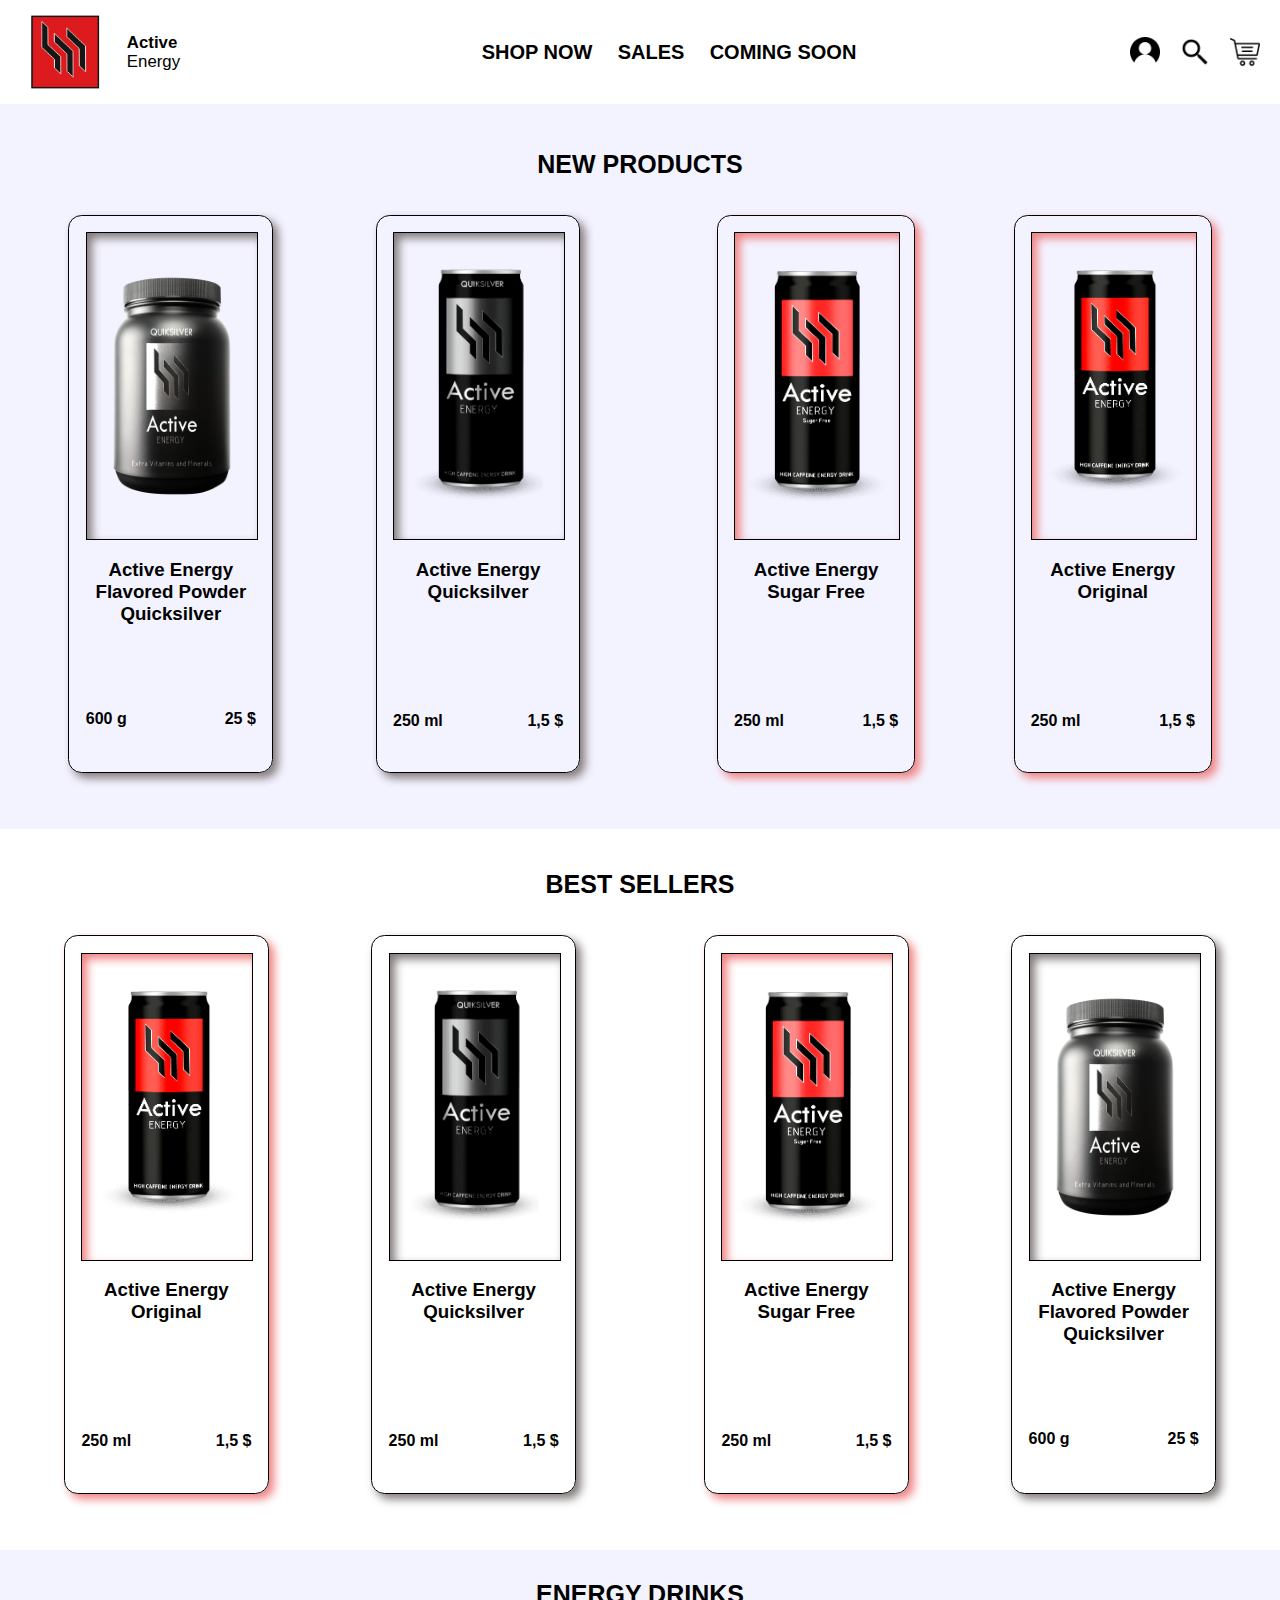
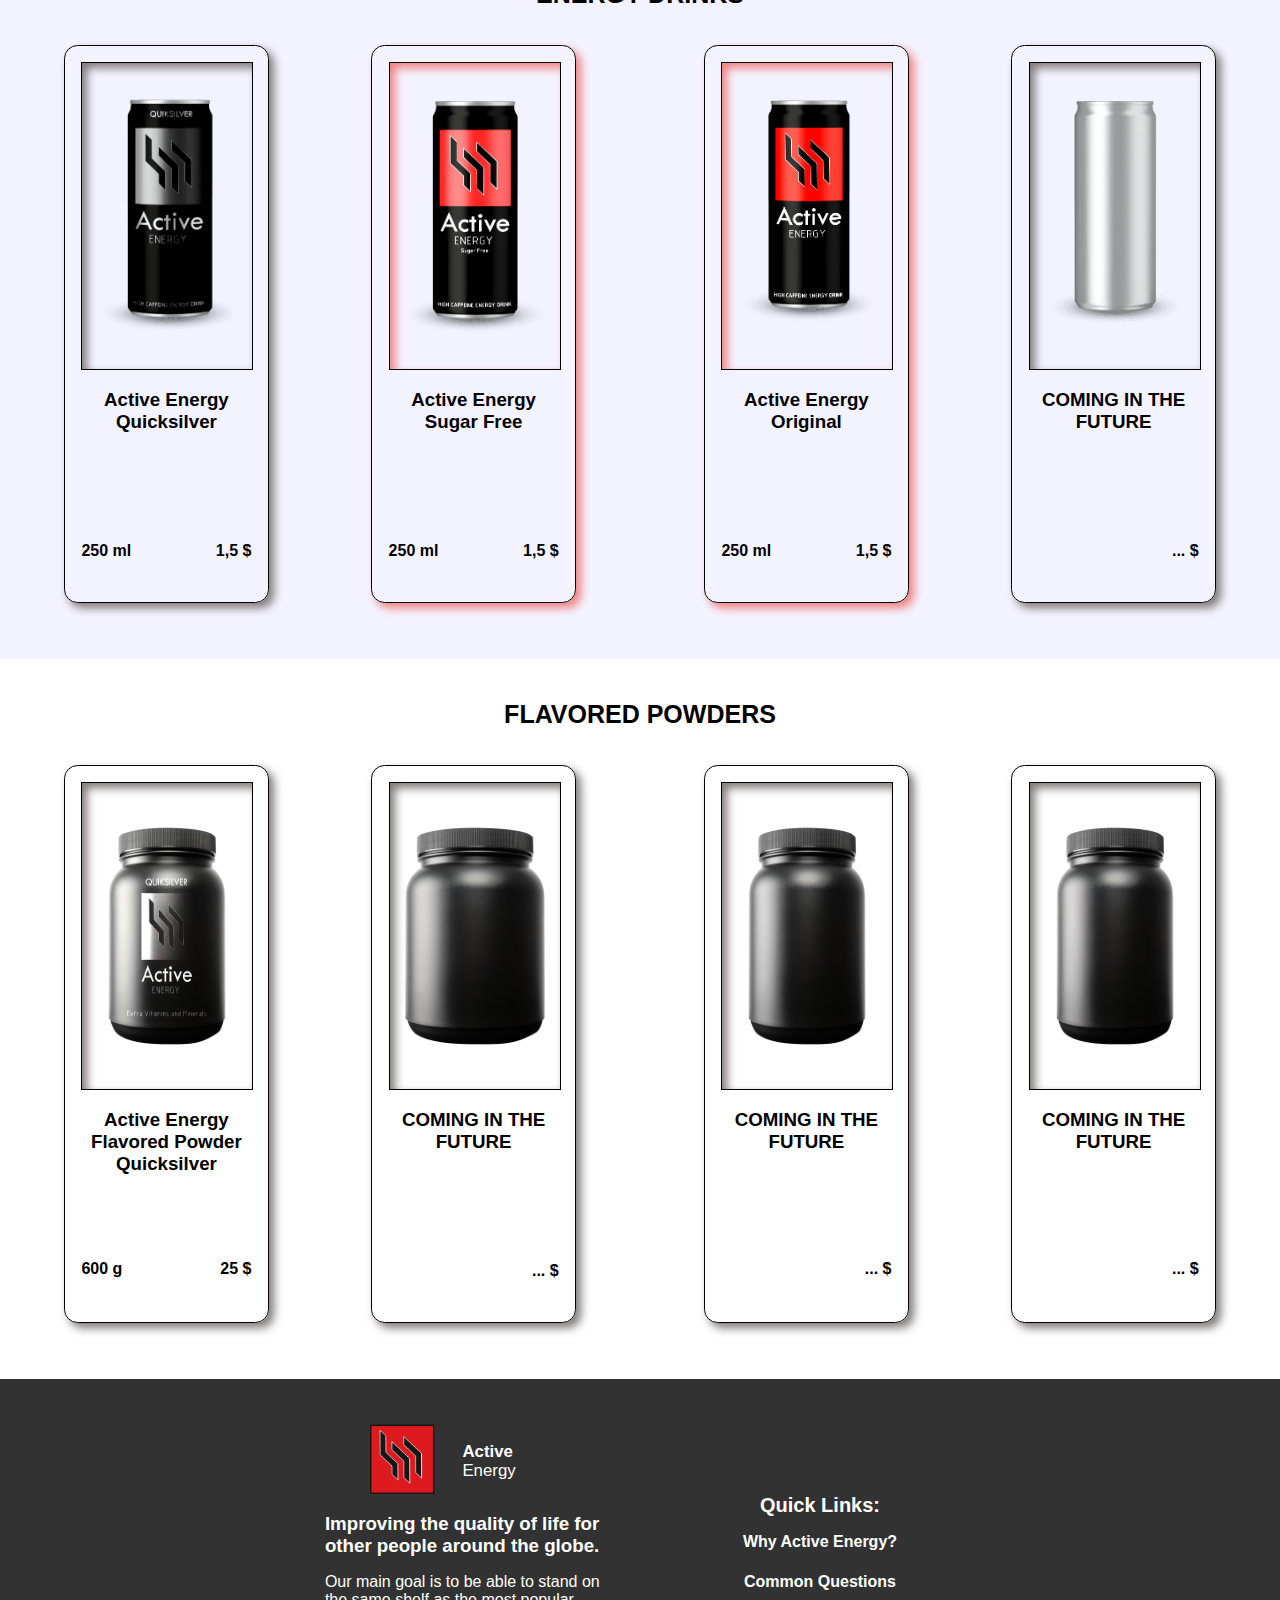
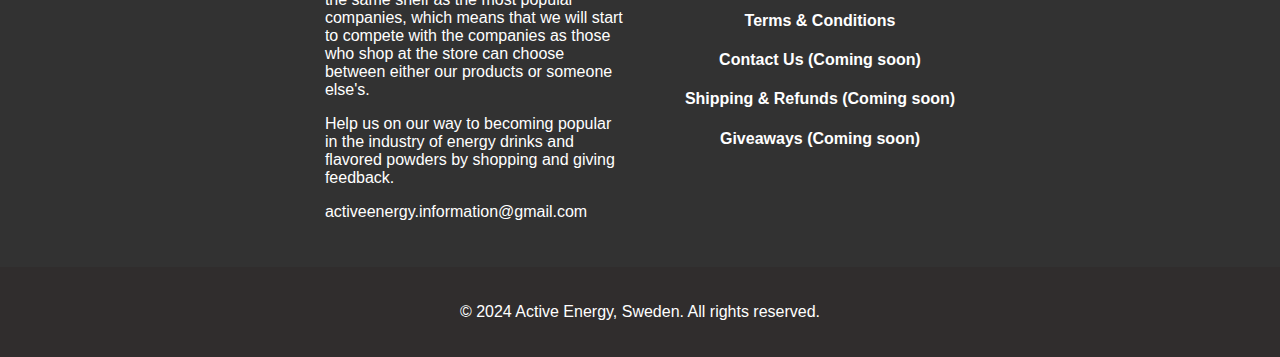
<file: shopNow.html>
<!DOCTYPE html
>
<html lang="en">
<head>
    <meta charset="UTF-8">
    <meta http-equiv="X-UA-Compatible" content="IE=edge">
    <meta name="viewport" content="width=device-width, initial-scale=1.0">
    <title>Active Energy | Why Active Energy?</title>
    <link rel="stylesheet" href="shopNow.css">
</head>
<body class="noMargin">
    <div class="menu-toggle" onclick="toggleMenu()">
        <div class="bar"></div>
        <div class="bar"></div>
        <div class="bar"></div>
    </div>
    <nav class="menu">
        <ul>
            <li><a href="shopNow.html">SHOP NOW</a></li>
            <li><a href="sales.html">SALES</a></li>
            <li><a href="comingSoon.html">COMING SOON</a></li>
        </ul>
    </nav>
    <script src="script.js"></script>
        <div class="up">
            <div class="logo">
                <a href="index.html" class="display"><img src="logo.png" alt="logo" />
                    
                    <ul class="logoText">
                        <li class="noMargin"><b>Active</b></li>
                        <li class="noMargin">Energy</li>
                    </ul>
                </a>
            </div>
            
            <ul class="space hidden font">
                <li>
                    <h2><a href="shopNow.html" class="noText">SHOP NOW</a></h2>
                </li>
                
                <li>
                    <h2><a href="sales.html" class="noText">SALES</a></h2>
                </li>
                
                <li>
                    <h2><a href="comingSoon.html" class="noText">COMING SOON</a></h2>
                </li>
            </ul>
            <ul class="row hiddenIcons">
                <img src="profile.png" class="imgSize" alt="Login button">
                <img src="Search.png" class="imgSize" alt="Search button">
                <img src="cart2.png" class="imgSize" alt="Card button">
            </ul>
        </div>
        <div class="backFirst">
            <h2 class="text font top">NEW PRODUCTS</h2>
            <div class="rowImg">
                <div class="textRow">
                    <a href="quicksilverSmaksattPulver.html" class="textLink">
                        <div class="borderTwo shadow noMarginLeft">
                            <div class="border shadowTwo centerImg">
                                <img src="Quicksilver smaksatt pulver.png" class="img imgTwo" alt="" />
                            </div>
                            <h3 class="noBotMargin font">
                                Active Energy Flavored Powder Quicksilver
                            </h3>
                            <div class="textRow textAlign">
                                <p class="textGap">
                                    <b>600 g</b>
                                </p>
                                <p class="font textGap">
                                    <b> 25 $ </b>
                                </p>
                            </div>
                        </div>
                    </a>
                    <a href="activeEnergyQuicksiler.html" class="textLink">
                        <div class="borderTwo shadow noMarginRight noMarginLeft">
                            <div class="border shadowTwo centerImg">
                                <img src="Active Energy Quicksilver.png" class="img" alt="" />
                            </div>
                            <h3 class="noBotMargin font">Active Energy Quicksilver</h3>
                            <div class="textRow textAlign">
                                <p class="textGap marginTop">
                                    <b>250 ml</b>
                                </p>
                                <h4 class="marginTop font textGap">1,5 $</h4>
                            </div>
                        </div>
                    </a>
                </div>
                <div class="textRow">
                    <a href="activeenergySugerFree.html" class="textLink">
                        <div class="borderTwo divBox noMarginLeft noMarginRight">
                            <div class="border box centerImg">
                                <img src="Active Energy Suger Free.png" class="img" alt="" />
                            </div>
                            <h3 class="noBotMargin font">Active Energy Sugar Free</h3>
                            <div class="textRow textAlign">
                                <p class="textGap marginTop">
                                    <b>250 ml</b>
                                </p>
                                <h4 class="marginTop font textGap">1,5 $</h4>
                            </div>
                        </div>
                    </a>
                    <a href="activeEnergyOriginal.html" class="textLink">
                        <div class="borderTwo divBox noMarginRight">
                            <div class="border box centerImg">
                                <img src="Active Energy Original.png" class="img" alt="" />
                            </div>
                            <h3 class="noBotMargin font">Active Energy Original</h3>
                            <div class="textRow textAlign">
                                <p class="textGap marginTop">
                                    <b>250 ml</b>
                                </p>
                                <p class="marginTop font textGap">
                                    <b> 1,5 $ </b>
                                </p>
                            </div>
                        </div>
                    </a>
                </div>
            </div>
        </div>
        <div class="back">
            <h2 class="text font">BEST SELLERS</h2>
            <div class="rowImg">
                <div class="textRow">
                    <a href="activeEnergyOriginal.html" class="textLink">
                        <div class="borderTwo divBox noMarginRight">
                            <div class="border box centerImg">
                                <img src="Active Energy Original.png" class="img" alt="" />
                            </div>
                            <h3 class="noBotMargin font">Active Energy Original</h3>
                            <div class="textRow textAlign">
                                <p class="textGap marginTop">
                                    <b>250 ml</b>
                                </p>
                                <p class="marginTop font textGap">
                                    <b> 1,5 $ </b>
                                </p>
                            </div>
                        </div>
                    </a>
                    <a href="activeEnergyQuicksiler.html" class="textLink">
                        <div class="borderTwo shadow noMarginRight noMarginLeft">
                            <div class="border shadowTwo centerImg">
                                <img src="Active Energy Quicksilver.png" class="img" alt="" />
                            </div>
                            <h3 class="noBotMargin font">Active Energy Quicksilver</h3>
                            <div class="textRow textAlign">
                                <p class="textGap marginTop">
                                    <b>250 ml</b>
                                </p>
                                <h4 class="marginTop font textGap">1,5 $</h4>
                            </div>
                        </div>
                    </a>
                </div>
                <div class="textRow">
                    <a href="activeenergySugerFree.html" class="textLink">
                        <div class="borderTwo divBox noMarginLeft noMarginRight">
                            <div class="border box centerImg">
                                <img src="Active Energy Suger Free.png" class="img" alt="" />
                            </div>
                            <h3 class="noBotMargin font">Active Energy Sugar Free</h3>
                            <div class="textRow textAlign">
                                <p class="textGap marginTop">
                                    <b>250 ml</b>
                                </p>
                                <h4 class="marginTop font textGap">1,5 $</h4>
                            </div>
                        </div>
                    </a>
                    <a href="quicksilverSmaksattPulver.html" class="textLink">
                        <div class="borderTwo shadow noMarginLeft">
                            <div class="border shadowTwo centerImg">
                                <img src="Quicksilver smaksatt pulver.png" class="img imgTwo" alt="" />
                            </div>
                            <h3 class="noBotMargin font">
                                Active Energy Flavored Powder Quicksilver
                            </h3>
                            <div class="textRow textAlign">
                                <p class="textGap">
                                    <b>600 g</b>
                                </p>
                                <p class="font textGap">
                                    <b> 25 $ </b>
                                </p>
                            </div>
                        </div>
                    </a>
                </div>
            </div>
        </div>
        <div class="backFirst">
            <h2 class="text font">ENERGY DRINKS</h2>
            <div class="rowImg">
                <div class="textRow">
                    <a href="activeEnergyQuicksiler.html" class="textLink">
                        <div class="borderTwo shadow noMarginRight noMarginLeft">
                            <div class="border shadowTwo centerImg">
                                <img src="Active Energy Quicksilver.png" class="img" alt="" />
                            </div>
                            <h3 class="noBotMargin font">Active Energy Quicksilver</h3>
                            <div class="textRow textAlign">
                                <p class="textGap marginTop">
                                    <b>250 ml</b>
                                </p>
                                <h4 class="marginTop font textGap">1,5 $</h4>
                            </div>
                        </div>
                    </a>
                    <a href="activeenergySugerFree.html" class="textLink">
                        <div class="borderTwo divBox noMarginLeft noMarginRight">
                            <div class="border box centerImg">
                                <img src="Active Energy Suger Free.png" class="img" alt="" />
                            </div>
                            <h3 class="noBotMargin font">Active Energy Sugar Free</h3>
                            <div class="textRow textAlign">
                                <p class="textGap marginTop">
                                    <b>250 ml</b>
                                </p>
                                <h4 class="marginTop font textGap">1,5 $</h4>
                            </div>
                        </div>
                    </a>
                </div>
                <div class="textRow">
                    <a href="activeEnergyOriginal.html" class="textLink">
                        <div class="borderTwo divBox noMarginRight">
                            <div class="border box centerImg">
                                <img src="Active Energy Original.png" class="img" alt="" />
                            </div>
                            <h3 class="noBotMargin font">Active Energy Original</h3>
                            <div class="textRow textAlign">
                                <p class="textGap marginTop">
                                    <b>250 ml</b>
                                </p>
                                <p class="marginTop font textGap">
                                    <b> 1,5 $ </b>
                                </p>
                            </div>
                        </div>
                    </a>
                    <a href="/" class="textLink">
                        <div class="borderTwo shadow noMarginRight noMarginLeft">
                            <div class="border shadowTwo centerImg">
                                <img src="clean.png" class="img" alt="" />
                            </div>
                            <h3 class="noBotMargin font">COMING IN THE FUTURE</h3>
                            <div class="textRow textAlign">
                                <p class="textGap marginTop">
                                    <b></b>
                                </p>
                                <h4 class="marginTop font textGap">... $</h4>
                            </div>
                        </div>
                    </a>
                </div>
            </div>
        </div>
        <div class="back">
            <h2 class="text font">FLAVORED POWDERS</h2>
            <div class="rowImg">
                <div class="textRow">
                    <a href="quicksilverSmaksattPulver.html" class="textLink">
                        <div class="borderTwo shadow noMarginLeft">
                            <div class="border shadowTwo centerImg">
                                <img src="Quicksilver smaksatt pulver.png" class="img imgTwo" alt="" />
                            </div>
                            <h3 class="noBotMargin font">
                                Active Energy Flavored Powder Quicksilver
                            </h3>
                            <div class="textRow textAlign">
                                <p class="textGap">
                                    <b>600 g</b>
                                </p>
                                <p class="font textGap">
                                    <b> 25 $ </b>
                                </p>
                            </div>
                        </div>
                    </a>
                    <a href="/" class="textLink">
                        <div class="borderTwo shadow noMarginRight noMarginLeft">
                            <div class="border shadowTwo centerImg">
                                <img src="container.png" class="img" alt="" />
                            </div>
                            <h3 class="noBotMargin font">COMING IN THE FUTURE</h3>
                            <div class="textRow textAlign">
                                <p class="textGap marginTop">
                                    <b></b>
                                </p>
                                <h4 class="marginTop font textGap">... $</h4>
                            </div>
                        </div>
                    </a>
                </div>
                <div class="textRow">
                    <a href="/" class="textLink">
                        <div class="borderTwo shadow noMarginLeft">
                            <div class="border shadowTwo centerImg">
                                <img src="container.png" class="img imgTwo" alt="" />
                            </div>
                            <h3 class="noBotMargin font">
                                COMING IN THE FUTURE
                            </h3>
                            <div class="textRow textAlign">
                                <p class="textGap">
                                    <b></b>
                                </p>
                                <p class="font textGap">
                                    <b> ... $ </b>
                                </p>
                            </div>
                        </div>
                    </a>
                    <a href="/" class="textLink">
                        <div class="borderTwo shadow noMarginLeft">
                            <div class="border shadowTwo centerImg">
                                <img src="container.png" class="img imgTwo" alt="" />
                            </div>
                            <h3 class="noBotMargin font">
                                COMING IN THE FUTURE
                            </h3>
                            <div class="textRow textAlign">
                                <p class="textGap">
                                    <b></b>
                                </p>
                                <p class="font textGap">
                                    <b> ... $ </b>
                                </p>
                            </div>
                        </div>
                    </a>
                </div>
            </div>
        </div>
        <footer>
            <div class="widthLeft">
                <div class="logoFooter">
                    <a href="index.html"><img src="logo.png " class="image" alt="logo" /></a>
                    
                    <ul class="logoTextTwo">
                        <li class="noMargin"><b>Active</b></li>
                        <li class="noMargin">Energy</li>
                    </ul>
                </div>
                <h3 class="noMargin">
                    Improving the quality of life for other people around the globe.
                </h3>
                <p>
                    Our main goal is to be able to stand on the same shelf as the most popular companies, 
                    which means that we will start to compete with the companies as those who shop at the 
                    store can choose between either our products or someone else's.
                </p>
                <p>
                    Help us on our way to 
                    becoming popular in the industry of energy drinks and flavored powders by shopping and 
                    giving feedback.
                </p>
                <p>
                    activeenergy.information@gmail.com
                </p>
            </div>
            <div class="widthRight justify font">
                <h2>
                    Quick Links:
                </h2>
                <h4 class="noTopMargin">
                    <a href="why.html" class="noTextTwo">Why Active Energy?</a>
                </h4> 
                <h4 class="noTopMargin">
                    <a href="commonQuestions.html" class="noTextTwo">Common Questions</a>
                </h4>
                <h4 class="noTopMargin">
                    <a href="termsCon.html" class="noTextTwo">Terms & Conditions</a>
                </h4>
                <h4 class="noTopMargin">
                    Contact Us (Coming soon)
                </h4>
                <h4 class="noTopMargin">
                    Shipping & Refunds (Coming soon)
                </h4>
                <h4 class="noTopMargin">
                    Giveaways (Coming soon)
                </h4>
            </div>
        </footer>
        <footer class="centerFooter">
                <p>&copy; 2024 Active Energy, Sweden. All rights reserved.</p>
        </footer>
</body>
</html>
</file>
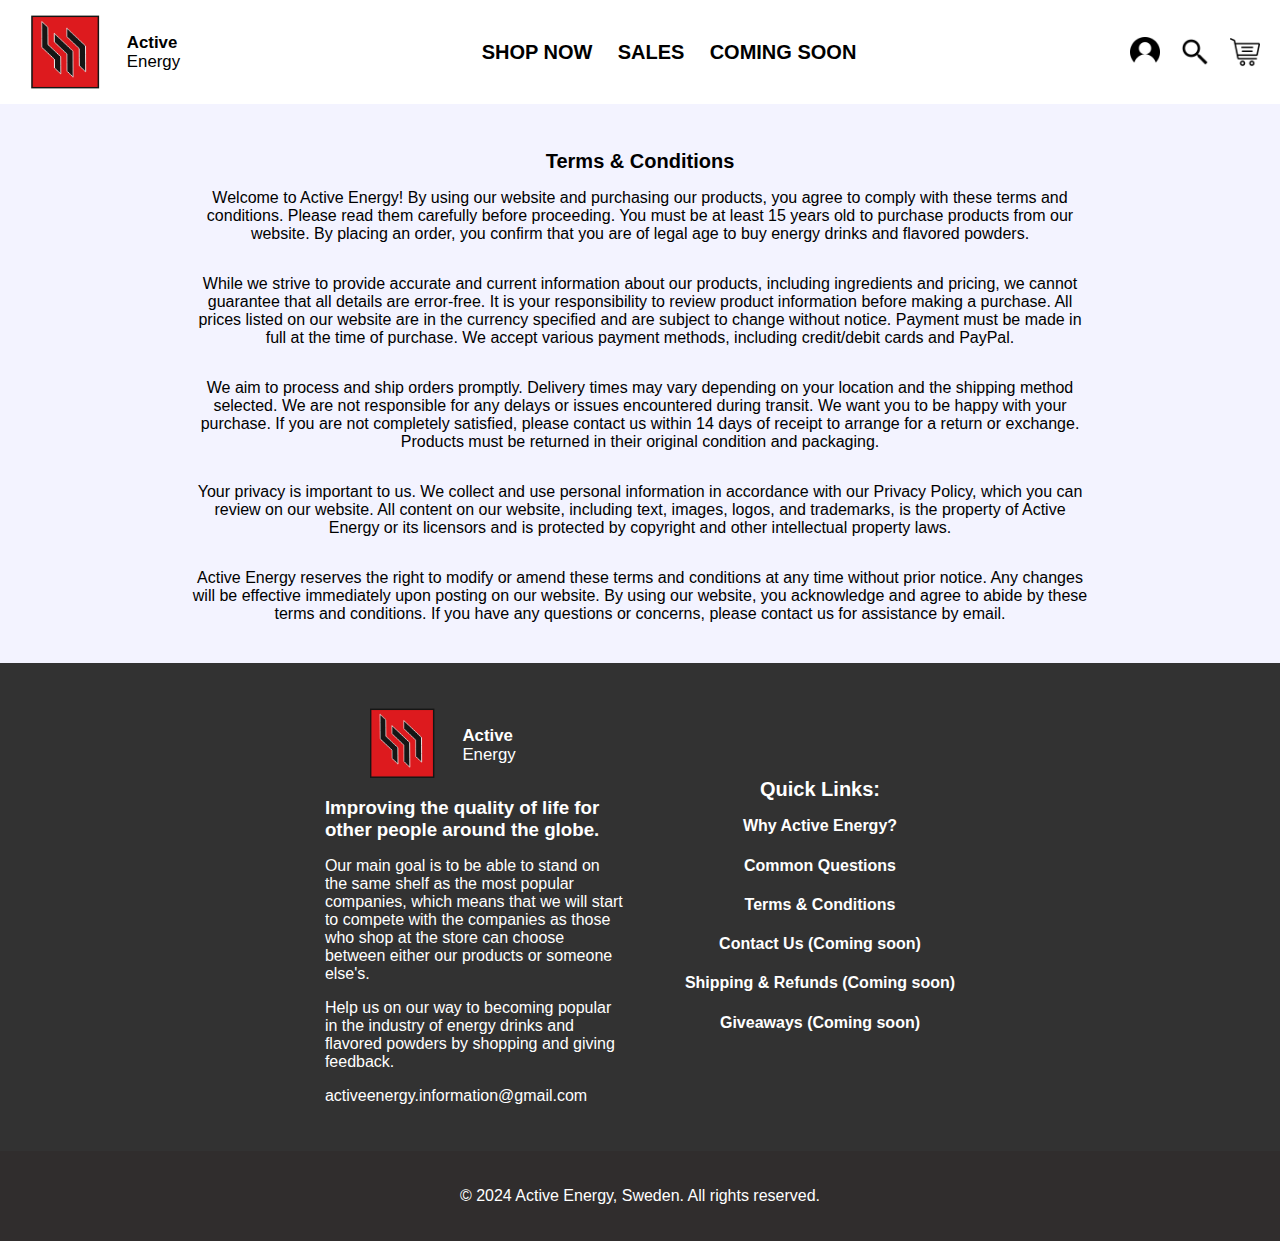
<file: termsCon.html>
<!DOCTYPE html
>
<html lang="en">
<head>
    <meta charset="UTF-8">
    <meta http-equiv="X-UA-Compatible" content="IE=edge">
    <meta name="viewport" content="width=device-width, initial-scale=1.0">
    <title>Active Energy | Why Active Energy?</title>
    <link rel="stylesheet" href="why.css">
</head>
<body class="noMargin">
    <div class="menu-toggle" onclick="toggleMenu()">
        <div class="bar"></div>
        <div class="bar"></div>
        <div class="bar"></div>
    </div>
    <nav class="menu">
        <ul>
            <li><a href="shopNow.html">SHOP NOW</a></li>
            <li><a href="sales.html">SALES</a></li>
            <li><a href="comingSoon.html">COMING SOON</a></li>
        </ul>
    </nav>
    <script src="script.js"></script>
        <div class="up">
            <div class="logo">
                <a href="index.html" class="display"><img src="logo.png" alt="logo" />
                    
                    <ul class="logoText">
                        <li class="noMargin"><b>Active</b></li>
                        <li class="noMargin">Energy</li>
                    </ul>
                </a>
            </div>
            
            <ul class="space hidden font">
                <li>
                    <h2><a href="shopNow.html" class="noText">SHOP NOW</a></h2>
                </li>
                
                <li>
                    <h2><a href="sales.html" class="noText">SALES</a></h2>
                </li>
                
                <li>
                    <h2><a href="comingSoon.html" class="noText">COMING SOON</a></h2>
                </li>
            </ul>
            <ul class="row hiddenIcons">
                <img src="profile.png" class="imgSize" alt="Login button">
                <img src="Search.png" class="imgSize" alt="Search button">
                <img src="cart2.png" class="imgSize" alt="Card button">
            </ul>
        </div>
        
        <div class="center">
            <h2 class="topMargin noMargin font top">
                Terms & Conditions
            </h2>
            <p>
                Welcome to Active Energy! By using our website and purchasing our products, you agree to comply
                with these terms and conditions. Please read them carefully before proceeding. You must be at 
                least 15 years old to purchase products from our website. By placing an order, you confirm that
                you are of legal age to buy energy drinks and flavored powders.
            </p>
            <p>
                While we strive to provide accurate and current information about our products, including ingredients
                and pricing, we cannot guarantee that all details are error-free. It is your responsibility to review 
                product information before making a purchase. All prices listed on our website are in the currency 
                specified and are subject to change without notice. Payment must be made in full at the time of purchase.
                We accept various payment methods, including credit/debit cards and PayPal.
            </p>
            <p>
                We aim to process and ship orders promptly. Delivery times may vary depending on your location and 
                the shipping method selected. We are not responsible for any delays or issues encountered during 
                transit. We want you to be happy with your purchase. If you are not completely satisfied, please 
                contact us within 14 days of receipt to arrange for a return or exchange. Products must be returned 
                in their original condition and packaging.
            </p>
            <p>
                Your privacy is important to us. We collect and use personal information in accordance with our 
                Privacy Policy, which you can review on our website. All content on our website, including text, 
                images, logos, and trademarks, is the property of Active Energy or its licensors and is protected 
                by copyright and other intellectual property laws.
            </p>
            <p class="botMargin">
                Active Energy reserves the right to modify or amend these terms and conditions at any time without 
                prior notice. Any changes will be effective immediately upon posting on our website. By using our 
                website, you acknowledge and agree to abide by these terms and conditions. If you have any questions 
                or concerns, please contact us for assistance by email.
            </p>
        </div>
        
        <footer>
            <div class="widthLeft">
                <div class="logoFooter">
                    <a href="index.html"><img src="logo.png " class="image" alt="logo" /></a>
                    
                    <ul class="logoTextTwo">
                        <li class="noMargin"><b>Active</b></li>
                        <li class="noMargin">Energy</li>
                    </ul>
                </div>
                <h3 class="noMargin">
                    Improving the quality of life for other people around the globe.
                </h3>
                <p>
                    Our main goal is to be able to stand on the same shelf as the most popular companies, 
                    which means that we will start to compete with the companies as those who shop at the 
                    store can choose between either our products or someone else's.
                </p>
                <p>
                    Help us on our way to 
                    becoming popular in the industry of energy drinks and flavored powders by shopping and 
                    giving feedback.
                </p>
                <p>
                    activeenergy.information@gmail.com
                </p>
            </div>
            <div class="widthRight justify font">
                <h2>
                    Quick Links:
                </h2>
                <h4 class="noTopMargin">
                    <a href="why.html" class="noTextTwo">Why Active Energy?</a>
                </h4> 
                <h4 class="noTopMargin">
                    <a href="commonQuestions.html" class="noTextTwo">Common Questions</a>
                </h4>
                <h4 class="noTopMargin">
                    <a href="" class="noTextTwo">Terms & Conditions</a>
                </h4>
                <h4 class="noTopMargin">
                    Contact Us (Coming soon)
                </h4>
                <h4 class="noTopMargin">
                    Shipping & Refunds (Coming soon)
                </h4>
                <h4 class="noTopMargin">
                    Giveaways (Coming soon)
                </h4>
            </div>
        </footer>
        <footer class="centerFooter ">
                <p>&copy; 2024 Active Energy, Sweden. All rights reserved.</p>
        </footer>
</body>
</html>
</file>
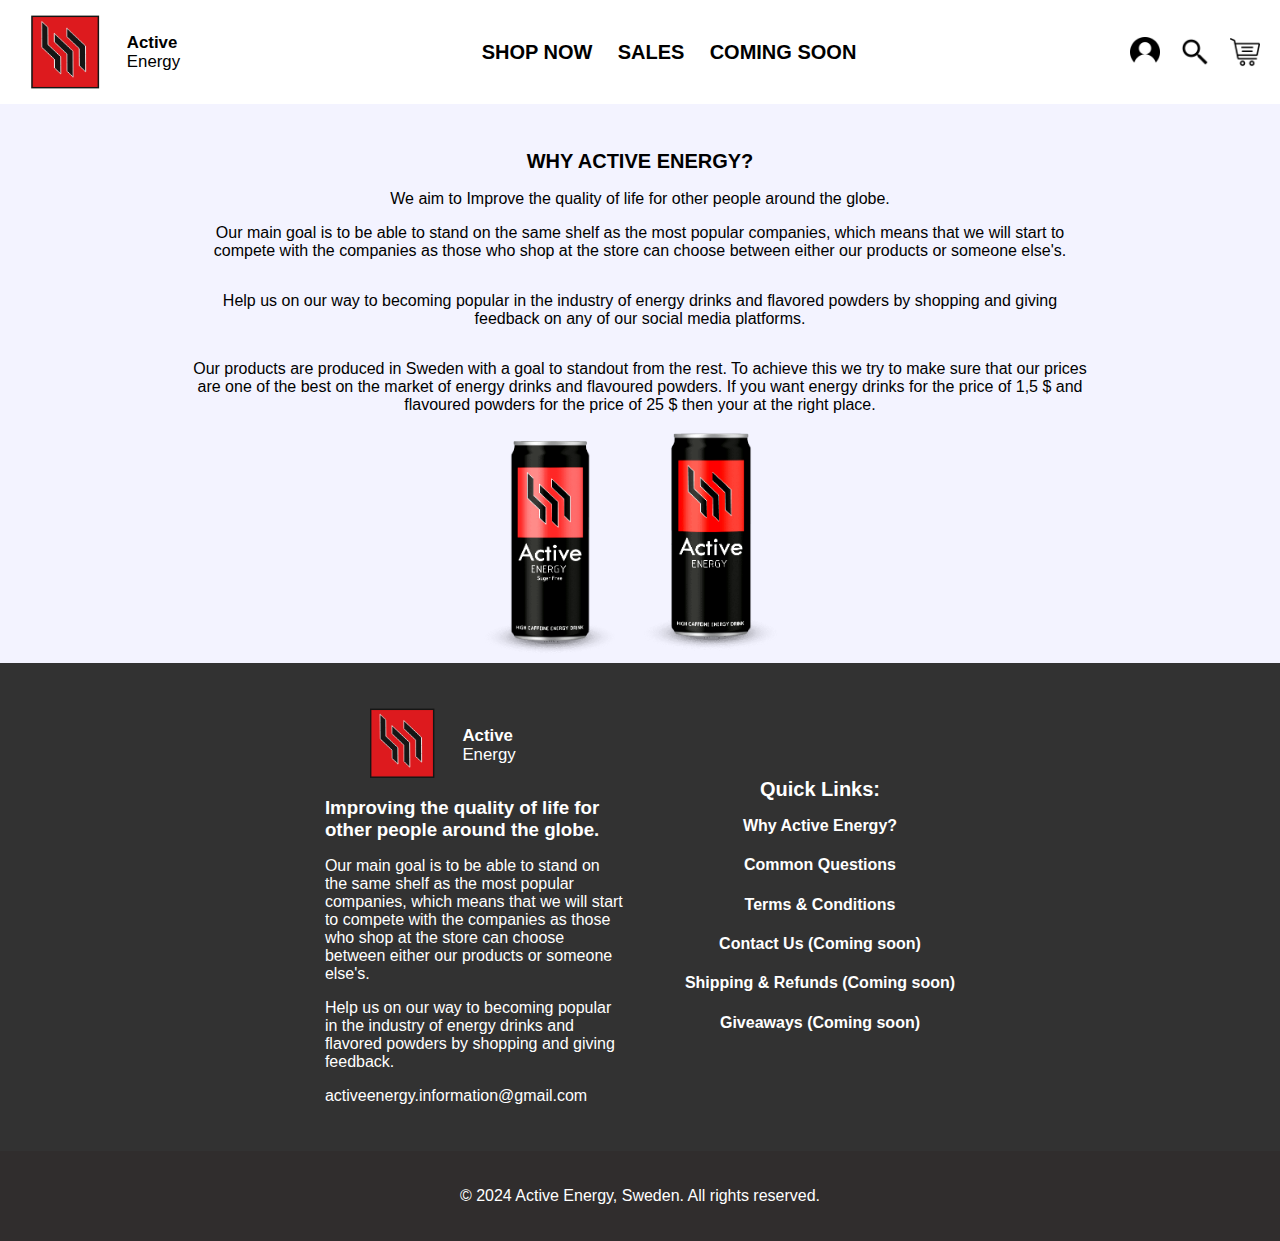
<file: why.html>
<!DOCTYPE html
>
<html lang="en">
<head>
    <meta charset="UTF-8">
    <meta http-equiv="X-UA-Compatible" content="IE=edge">
    <meta name="viewport" content="width=device-width, initial-scale=1.0">
    <title>Active Energy | Why Active Energy?</title>
    <link rel="stylesheet" href="why.css">
</head>
<body class="noMargin">
    <div class="menu-toggle" onclick="toggleMenu()">
        <div class="bar"></div>
        <div class="bar"></div>
        <div class="bar"></div>
    </div>
    <nav class="menu">
        <ul>
            <li><a href="shopNow.html">SHOP NOW</a></li>
            <li><a href="sales.html">SALES</a></li>
            <li><a href="comingSoon.html">COMING SOON</a></li>
        </ul>
    </nav>
    <script src="script.js"></script>
        <div class="up">
            <div class="logo">
                <a href="index.html" class="display"><img src="logo.png" alt="logo" />
                    
                    <ul class="logoText">
                        <li class="noMargin"><b>Active</b></li>
                        <li class="noMargin">Energy</li>
                    </ul>
                </a>
            </div>
            
            <ul class="space hidden font">
                <li>
                    <h2><a href="shopNow.html" class="noText">SHOP NOW</a></h2>
                </li>
                
                <li>
                    <h2><a href="sales.html" class="noText">SALES</a></h2>
                </li>
                
                <li>
                    <h2><a href="comingSoon.html" class="noText">COMING SOON</a></h2>
                </li>
            </ul>
            <ul class="row hiddenIcons">
                <img src="profile.png" class="imgSize" alt="Login button">
                <img src="Search.png" class="imgSize" alt="Search button">
                <img src="cart2.png" class="imgSize" alt="Card button">
            </ul>
        </div>
        
        <div class="center">
            <h2 class="topMargin font top">
                WHY ACTIVE ENERGY?
            </h2>
            <p class="noMargin">
                We aim to Improve the quality of life for other people around the globe.
            </p>
            <p>
                Our main goal is to be able to stand on the same shelf as the most popular companies,
                which means that we will start to compete with the companies as those who shop at the
                store can choose between either our products or someone else's.
            </p>
            <p>
                Help us on our way to becoming popular in the industry of energy drinks
                and flavored powders by shopping and giving feedback on any of our social media platforms.
            </p>
            <p>
                Our products are produced in Sweden with a goal to standout from the rest. To achieve this
                we try to make sure that our prices are one of the best on the market of energy drinks and
                flavoured powders. If you want energy drinks for the price of 1,5 $ and flavoured powders
                for the price of 25 $ then your at the right place. 
            </p>

            <div class="row">
                <img src="Active Energy Suger Free.png" class="imageSize" alt="">
                <img src="Active Energy Original.png" class="imageSize" alt="">
            </div>
        </div>
        
        <footer>
            <div class="widthLeft">
                <div class="logoFooter">
                    <a href="index.html"><img src="logo.png " class="image" alt="logo" /></a>
                    
                    <ul class="logoTextTwo">
                        <li class="noMargin"><b>Active</b></li>
                        <li class="noMargin">Energy</li>
                    </ul>
                </div>
                <h3 class="noMargin">
                    Improving the quality of life for other people around the globe.
                </h3>
                <p>
                    Our main goal is to be able to stand on the same shelf as the most popular companies, 
                    which means that we will start to compete with the companies as those who shop at the 
                    store can choose between either our products or someone else's.
                </p>
                <p>
                    Help us on our way to 
                    becoming popular in the industry of energy drinks and flavored powders by shopping and 
                    giving feedback.
                </p>
                <p>
                    activeenergy.information@gmail.com
                </p>
            </div>
            <div class="widthRight justify font">
                <h2>
                    Quick Links:
                </h2>
                <h4 class="noTopMargin">
                    <a href="" class="noTextTwo">Why Active Energy?</a>
                </h4> 
                <h4 class="noTopMargin">
                    <a href="commonQuestions.html" class="noTextTwo">Common Questions</a>
                </h4>
                <h4 class="noTopMargin">
                    <a href="termsCon.html" class="noTextTwo">Terms & Conditions</a>
                </h4>
                <h4 class="noTopMargin">
                    Contact Us (Coming soon)
                </h4>
                <h4 class="noTopMargin">
                    Shipping & Refunds (Coming soon)
                </h4>
                <h4 class="noTopMargin">
                    Giveaways (Coming soon)
                </h4>
            </div>
        </footer>
        <footer class="centerFooter ">
                <p>&copy; 2024 Active Energy, Sweden. All rights reserved.</p>
        </footer>
</body>
</html>
</file>
<file: homepage.css>
.up {
  display: flex;
  background-color: rgb(255, 255, 255);  
  width: 100%;
  font-size: 11px;
  position: fixed;
    top: 0;
    z-index: 6;
}

.top{
  margin-top: 70px;
}

.noMargin {
  margin: 0%;
}

.display{
  display: flex;
  text-decoration: none;
}

.logo {
  display: flex;
  justify-content: flex-start;
  scale: 70%;
}

.logo:hover{
  scale: 72%;
  transition: 0,3s ease-in-out;
}

.logoFooter {
  display: flex;
  justify-content: flex-start;
  scale: 70%;
}

.noText {
  color: black;
  text-decoration: none;
  font-style: unset;
}

.noTextTwo {
  color: white;
  text-decoration: none;
  font-style: unset;
}

.noText:hover {
  color: rgb(69, 66, 66)
}

.space {
  display: flex;
  align-items: center;
  justify-content: center;
  width: 100%;
  gap: 3%;
}

.logoText{
  color: black;
  justify-content: center;
  flex-direction: column;
  font-size: 24px;
  text-decoration: none;
}

.logoTextTwo{
  display: flex;
  justify-content: center;
  flex-direction: column;
  font-size: 24px;
}

ul{
  list-style-type: none;
  font-size: 21px;
  font-family:'Lucida Sans', 'Lucida Sans Regular', 'Lucida Grande', 'Lucida Sans Unicode', Geneva, Verdana, sans-serif;
}

b{
  font-family:'Lucida Sans', 'Lucida Sans Regular', 'Lucida Grande', 'Lucida Sans Unicode', Geneva, Verdana, sans-serif;
}

body{
  background-color: #F3F3FF;
}

.font{
  font-family:'Lucida Sans', 'Lucida Sans Regular', 'Lucida Grande', 'Lucida Sans Unicode', Geneva, Verdana, sans-serif;
}

h2{
  font-size: 20px;
}

.imgSize{
  width: 30px;
  height: 30px;
  aspect-ratio: 1/1;
}

.row{
  display: flex;
  flex-direction: row;
  align-items: center;
  gap: 20px;
  margin-right: 20px;
}

.rowImg{
  display: flex;
  flex-direction: row;
}

footer{
  display: flex;
  justify-content: center;
  background-color: #323232;
  color: white;
}

.widthLeft{
  max-width: 300px;
  margin: 30px;
}

.widthRight{
  max-width: 300px;
  margin: 30px;
  text-align: center;
}

.justify{
  justify-content: center;
  display: flex;
  flex-direction: column;
}

.centerFooter {
  display: flex;
  justify-content: center;
  padding: 20px;
  background-color: #302d2d;
}

.noTopMargin{
  margin-top: 0;
}

.noTextTwo:hover{
  color: rgb(188, 181, 181);
}

.center{
  display: flex;
  justify-content: center;
  align-items: center;
  flex-direction: column;
  margin-right: 15%;
  margin-left: 15%;
  text-align: center;
}

.topMargin{
  margin-top: 40px;
}

.botMargin{
  margin-bottom: 40px;
}

.homePageBoxRight{
  display: flex;
  justify-content: center;
  flex-direction: row;
}

.homePageBoxLeft{
  margin-left: 60px;
  margin-right: 60px;
  max-width: 50%;
  display: flex;
  flex-direction: column;
  align-items: center;
  text-align: center;
}

.imageMaxSize{
  width: 40%;
  height: auto;
}

.rowImage{
  display: flex;
  flex-direction: row;
  align-items: center;
  justify-content: center;
}

.welcomeHeader{

}

.hamburger{
}

@media (max-width: 790px) {
  .hiddenIcons {
    display: none;
  }
}

@media (max-width: 1920px) {
  .bar {
    display: none;
  }
}

@media (max-width: 650px ) {
  .hidden{
    display: none;
  } 

  .bar{
    display: block;
  }
}

@media (max-width: 400px ) {
  .welcomeHeader{
    font-size: 19px;
  }
  .centerFooter{
    font-size: 13.5px;
  }
}

@media (max-width: 600px) {
  footer {
    flex-direction: column;
    align-items: center;
  }
}

@media (max-width: 1040px) {
  .rowImg {
    flex-direction: column;
  }
  .homePageBoxLeft{
    max-width: 100%;
  }
  .imageMaxSize{
    width: 150px;
  }
  .homePageBoxLeft{
    margin-left: 30px;
    margin-right: 30px;
  }
  .rowImage{
    margin-bottom: 40px;
  }
  h1{
    font-size: 25px;
  }
}

.border{
  border: 0.2vh solid;
}

.borderTwo{
  border: 0.2vh solid;
  border-radius: 1.5vh;
}

.box{
  max-width: 100%;
  height: 34vh;
  width: 19vw;
  box-shadow: 5px 5px 10px  lightcoral inset;
}

.boxTwo{
  max-width: 275px;
  height: 225px;
  padding: 30px;
  padding-bottom: 0%;
  width: 150px;
  height: 325px;
  background-color: rgb(195, 55, 55);
}

.divBox{
  padding: 8%;
  padding-bottom: 0%;
  box-shadow: 5px 5px 10px  lightcoral;
  margin-top: 4vh;
  max-width: 100%;
  height: 60vh;
  margin-bottom: 4vh;
}

.shadow{
  box-shadow: 5px 5px 10px rgb(128, 121, 121);
  padding: 8%;
  padding-bottom: 0%;
  margin-top: 4vh;
  max-width: 100%;
  height: 60vh;
  margin-bottom: 4vh;
}

.shadowTwo{
  box-shadow: 5px 5px 10px rgb(128, 121, 121) inset;
  max-width: 100%;
  height: 34vh;
  width: 32vw;
}

.shadow:hover{
  scale: 1.05;
  transition: 0.3s ease-in-out;
}

.divBox:hover{
  scale: 1.05;
  transition: 0.3s ease-in-out;
}

.marginTop{
  margin-top: 2vh;
}

.noMarginLeft{
  margin-left: 0%;
}

.noMarginRight{
  margin-right: 0%;
}

.centerImg{
  display: flex;
  justify-content: center;
  
}

.img{
  scale: 78%;
  max-width: 30vw;
  height: auto;
}

.imgTwo{
  min-width: 20vw;
  width: 99vw;
}

.rowImg{
  display: flex;
  flex-direction: row;
  max-width: 100%;
  justify-content: space-around;
}

.textRow{
  display: flex;
  flex-direction: row;
  gap: 10%;
  justify-content: space-between;
  max-width: 40vw;
}

.textGap{
  margin-bottom: 0%;
}

.noBotMargin{
  margin-bottom: 0px;
  display: flex;
  text-align: center;
  height: 25%;
}

.textLink{
  text-decoration: none;
  color: black;
  max-width: 40%;
  height: auto;
}

.textAlign{
  display: flex;
  text-align: center;
  align-self: flex-end;
}

.text{
  display: flex;
  justify-content: center;
  font-size: 25px;
  margin-bottom: 0%;
}

@media(max-width:810px){
  .rowImg{
      flex-direction: column;
      align-items: center;
  }

  .box{
      width: auto;
  }

  .img{
      scale: 85%;
  }

  .imgTwo{
      min-width: 70%;
  }

  .divBox{
      margin-left: 0%;
      margin-right: 0%;
  }

  .textRow{
      max-width: 60vw;
  }
}

@media(max-width:540px){
  .textRow{
      flex-direction: column;
  }

  .img{
      scale: 95%;
      max-width: 40vw;
  }

  .textLink{
      max-width: 50vw;
  }

  .shadowTwo{
      width: 100%;
  }

  .noBotMargin{
      height: 20%;
  }
}

.back{
  background-color: white;
  padding-top: 20px;
  padding-bottom: 20px;
}

.reverse{
  flex-direction: row-reverse;
}

body {
  margin: 0;
  font-family: Arial, sans-serif;
}

.menu-toggle {
  display: block;
  width: 30px;
  height: 20px;
  position: fixed;
  top: 20px;
  right: 20px;
  cursor: pointer;
  z-index: 999;
}

.bar {
  width: 100%;
  height: 3px;
  background-color: black;
  margin: 5px 0;
}

.menu {
  display: none;
  position: fixed;
  top: 0;
  right: 0;
  background-color: #f9f9f9;
  width: 200px;
  height: 100%;
  padding-top: 60px;
  z-index: 998;
}

.menu ul {
  list-style: none;
  padding: 0;
}

.menu ul li {
  padding: 10px;
}

.menu ul li a {
  text-decoration: none;
  color: black;
}

.menu ul li:hover {
  background-color: #ddd;
}
</file>
<file: activeEnergyOriginal.css>
.up {
    display: flex;
    background-color: rgb(255, 255, 255);  
    width: 100%;
    font-size: 11px;
    position: fixed;
    top: 0;
    z-index: 6;
  }

  

  .noMargin {
    margin: 0%;
  }

  .display{
    display: flex;
    text-decoration: none;
  }

  .logo {
    display: flex;
    justify-content: flex-start;
    scale: 70%;
  }

  .logo:hover{
    scale: 72%;
    transition: 0,3s ease-in-out;
  }
  
  .logoFooter {
    display: flex;
    justify-content: flex-start;
    scale: 70%;
  }

  .noText {
    color: black;
    text-decoration: none;
    font-style: unset;
  }

  .noTextTwo {
    color: white;
    text-decoration: none;
    font-style: unset;
  }
  
  .noText:hover {
    color: rgb(69, 66, 66)
  }

  .space {
    display: flex;
    align-items: center;
    justify-content: center;
    width: 100%;
    gap: 3%;
  }

  .logoText{
    color: black;
    justify-content: center;
    flex-direction: column;
    font-size: 24px;
    text-decoration: none;
  }

  .logoTextTwo{
    display: flex;
    justify-content: center;
    flex-direction: column;
    font-size: 24px;
  }

  ul{
    list-style-type: none;
    font-size: 21px;
    font-family:'Lucida Sans', 'Lucida Sans Regular', 'Lucida Grande', 'Lucida Sans Unicode', Geneva, Verdana, sans-serif;
  }
  
  b{
    font-family:'Lucida Sans', 'Lucida Sans Regular', 'Lucida Grande', 'Lucida Sans Unicode', Geneva, Verdana, sans-serif;
  }

  body{
    background-color: #F3F3FF;
  }

  .font{
    font-family:'Lucida Sans', 'Lucida Sans Regular', 'Lucida Grande', 'Lucida Sans Unicode', Geneva, Verdana, sans-serif;
  }

  h2{
    font-size: 20px;
  }

  .imgSize{
    width: 30px;
    height: 30px;
    aspect-ratio: 1/1;
  }

  .row{
    display: flex;
    flex-direction: row;
    align-items: center;
    gap: 20px;
    margin-right: 20px;
  }

  footer{
    display: flex;
    justify-content: center;
    background-color: #323232;
    color: white;
  }

  .widthLeft{
    max-width: 300px;
    margin: 30px;
  }

  .widthRight{
    max-width: 300px;
    margin: 30px;
    text-align: center;
  }

  .justify{
    justify-content: center;
    display: flex;
    flex-direction: column;
  }

  .centerFooter {
    display: flex;
    justify-content: center;
    padding: 20px;
    background-color: #302d2d;
  }

  .noTopMargin{
    margin-top: 0;
  }

  .noTextTwo:hover{
    color: rgb(188, 181, 181);
  }

  .center{
    display: flex;
    justify-content: center;
    align-items: center;
    flex-direction: column;
    margin-right: 15%;
    margin-left: 15%;
    text-align: center;
  }

  .topMargin{
    margin-top: 40px;
  }

  .botMargin{
    margin-bottom: 40px;
  }

  @media (max-width: 790px) {
    .hiddenIcons {
      display: none;
    }
  }

  @media (max-width: 560px ) {
    .hidden {
        width: 40px;
        font-size: 5px;
      }

      .noText{
        font-size: 12px;
      }

      .logoText{
        font-size: 20px;
      }

      .logo{
        width: 180px;
      }

      .display{
        width: 127px;
      }

    .centerFooter{
        font-size: 13.5px;
      }
  }

  @media (max-width: 400px ) {
  .centerFooter{
    font-size: 13.5px;
  }
}

  @media (max-width: 600px) {
    footer {
      flex-direction: column;
      align-items: center;
    }
  }

.product{
    display: flex;
    flex-direction: row;
    justify-content: center;
    align-items: center;
    height: 80vh;
}

.img{
    height: 50vh;
}

.text{
    font-size: 25px;
}

.border{
    border: 0.2vh solid rgb(0, 0, 0);
    border-radius: 5vh;
    background-color: rgb(207, 43, 43);
}

.button{
    display: flex;
    justify-content: center;
    font-size: 20px;
    color: white;
}

.border:hover{
    scale: 1.1;
    transition: 0.3s ease-in-out;
}

.background{
    background-image: url(redWhite.jpg);
    background-size: cover;
}

@media(max-width:490px){
    .button{
        scale: 85%;
    }

    .border{
        scale: 85%;
    }

    .text{
        scale: 85%;
    }

    .img{
        height: 38vh;
    }
}
</file>
<file: activeEnergyQuicksiler.css>
.up {
    display: flex;
    background-color: rgb(255, 255, 255);  
    width: 100%;
    font-size: 11px;
    position: fixed;
    top: 0;
    z-index: 6;
  }

  .top{
    margin-top: 100px;
  }

  .noMargin {
    margin: 0%;
  }

  .display{
    display: flex;
    text-decoration: none;
  }

  .logo {
    display: flex;
    justify-content: flex-start;
    scale: 70%;
  }

  .logo:hover{
    scale: 72%;
    transition: 0,3s ease-in-out;
  }
  
  .logoFooter {
    display: flex;
    justify-content: flex-start;
    scale: 70%;
  }

  .noText {
    color: black;
    text-decoration: none;
    font-style: unset;
  }

  .noTextTwo {
    color: white;
    text-decoration: none;
    font-style: unset;
  }
  
  .noText:hover {
    color: rgb(69, 66, 66)
  }

  .space {
    display: flex;
    align-items: center;
    justify-content: center;
    width: 100%;
    gap: 3%;
  }

  .logoText{
    color: black;
    justify-content: center;
    flex-direction: column;
    font-size: 24px;
    text-decoration: none;
  }

  .logoTextTwo{
    display: flex;
    justify-content: center;
    flex-direction: column;
    font-size: 24px;
  }

  ul{
    list-style-type: none;
    font-size: 21px;
    font-family:'Lucida Sans', 'Lucida Sans Regular', 'Lucida Grande', 'Lucida Sans Unicode', Geneva, Verdana, sans-serif;
  }
  
  b{
    font-family:'Lucida Sans', 'Lucida Sans Regular', 'Lucida Grande', 'Lucida Sans Unicode', Geneva, Verdana, sans-serif;
  }

  body{
    background-color: #F3F3FF;
  }

  .font{
    font-family:'Lucida Sans', 'Lucida Sans Regular', 'Lucida Grande', 'Lucida Sans Unicode', Geneva, Verdana, sans-serif;
  }

  h2{
    font-size: 20px;
  }

  .imgSize{
    width: 30px;
    height: 30px;
    aspect-ratio: 1/1;
  }

  .row{
    display: flex;
    flex-direction: row;
    align-items: center;
    gap: 20px;
    margin-right: 20px;
  }

  footer{
    display: flex;
    justify-content: center;
    background-color: #323232;
    color: white;
  }

  .widthLeft{
    max-width: 300px;
    margin: 30px;
  }

  .widthRight{
    max-width: 300px;
    margin: 30px;
    text-align: center;
  }

  .justify{
    justify-content: center;
    display: flex;
    flex-direction: column;
  }

  .centerFooter {
    display: flex;
    justify-content: center;
    padding: 20px;
    background-color: #302d2d;
  }

  .noTopMargin{
    margin-top: 0;
  }

  .noTextTwo:hover{
    color: rgb(188, 181, 181);
  }

  .center{
    display: flex;
    justify-content: center;
    align-items: center;
    flex-direction: column;
    margin-right: 15%;
    margin-left: 15%;
    text-align: center;
  }

  .topMargin{
    margin-top: 40px;
  }

  .botMargin{
    margin-bottom: 40px;
  }

  @media (max-width: 790px) {
    .hiddenIcons {
      display: none;
    }
  }

  @media (max-width: 560px ) {
    .hidden {
        width: 40px;
        font-size: 5px;
      }

      .noText{
        font-size: 12px;
      }

      .logoText{
        font-size: 20px;
      }

      .logo{
        width: 180px;
      }

      .display{
        width: 127px;
      }

    .centerFooter{
        font-size: 13.5px;
      }
  }

  @media (max-width: 400px ) {
  .centerFooter{
    font-size: 13.5px;
  }
}

  @media (max-width: 600px) {
    footer {
      flex-direction: column;
      align-items: center;
    }
  }

.product{
    display: flex;
    flex-direction: row;
    justify-content: center;
    align-items: center;
    height: 80vh;
}

.img{
    height: 50vh;
}

.text{
    font-size: 25px;
}

.border{
    border: 0.2vh solid rgb(0, 0, 0);
    border-radius: 5vh;
    background-color: rgb(106, 102, 102);
}

.button{
    display: flex;
    justify-content: center;
    font-size: 20px;
    color: white;
}

.border:hover{
    scale: 1.1;
    transition: 0.3s ease-in-out;
}

.background{
    background-image: url(whiteGray.jpg);
    background-size: cover;
}

@media(max-width:490px){
    .button{
        scale: 85%;
    }

    .border{
        scale: 85%;
    }

    .text{
        scale: 85%;
    }

    .img{
        height: 38vh;
    }
}

.back{
  background-color: white;
  padding-top: 20px;
  padding-bottom: 20px;
}

.reverse{
  flex-direction: row-reverse;
}

body {
  margin: 0;
  font-family: Arial, sans-serif;
}

.menu-toggle {
  display: block;
  width: 30px;
  height: 20px;
  position: fixed;
  top: 20px;
  right: 20px;
  cursor: pointer;
  z-index: 999;
}

.bar {
  width: 100%;
  height: 3px;
  background-color: black;
  margin: 5px 0;
}

.menu {
  display: none;
  position: fixed;
  top: 0;
  right: 0;
  background-color: #f9f9f9;
  width: 200px;
  height: 100%;
  padding-top: 60px;
  z-index: 998;
}

.menu ul {
  list-style: none;
  padding: 0;
}

.menu ul li {
  padding: 10px;
}

.menu ul li a {
  text-decoration: none;
  color: black;
}

.menu ul li:hover {
  background-color: #ddd;
}
</file>
<file: activeenergySugerFree.css>
.up {
  display: flex;
  background-color: rgb(255, 255, 255);  
  width: 100%;
  font-size: 11px;
  position: fixed;
    top: 0;
    z-index: 6;
}

.top{
  margin-top: 100px;
}

.noMargin {
  margin: 0%;
}

.display{
  display: flex;
  text-decoration: none;
}

.logo {
  display: flex;
  justify-content: flex-start;
  scale: 70%;
}

.logo:hover{
  scale: 72%;
  transition: 0,3s ease-in-out;
}

.logoFooter {
  display: flex;
  justify-content: flex-start;
  scale: 70%;
}

.noText {
  color: black;
  text-decoration: none;
  font-style: unset;
}

.noTextTwo {
  color: white;
  text-decoration: none;
  font-style: unset;
}

.noText:hover {
  color: rgb(69, 66, 66)
}

.space {
  display: flex;
  align-items: center;
  justify-content: center;
  width: 100%;
  gap: 3%;
}

.logoText{
  color: black;
  justify-content: center;
  flex-direction: column;
  font-size: 24px;
  text-decoration: none;
}

.logoTextTwo{
  display: flex;
  justify-content: center;
  flex-direction: column;
  font-size: 24px;
}

ul{
  list-style-type: none;
  font-size: 21px;
  font-family:'Lucida Sans', 'Lucida Sans Regular', 'Lucida Grande', 'Lucida Sans Unicode', Geneva, Verdana, sans-serif;
}

b{
  font-family:'Lucida Sans', 'Lucida Sans Regular', 'Lucida Grande', 'Lucida Sans Unicode', Geneva, Verdana, sans-serif;
}

body{
  background-color: #F3F3FF;
}

.font{
  font-family:'Lucida Sans', 'Lucida Sans Regular', 'Lucida Grande', 'Lucida Sans Unicode', Geneva, Verdana, sans-serif;
}

h2{
  font-size: 20px;
}

.imgSize{
  width: 30px;
  height: 30px;
  aspect-ratio: 1/1;
}

.row{
  display: flex;
  flex-direction: row;
  align-items: center;
  gap: 20px;
  margin-right: 20px;
}

footer{
  display: flex;
  justify-content: center;
  background-color: #323232;
  color: white;
}

.widthLeft{
  max-width: 300px;
  margin: 30px;
}

.widthRight{
  max-width: 300px;
  margin: 30px;
  text-align: center;
}

.justify{
  justify-content: center;
  display: flex;
  flex-direction: column;
}

.centerFooter {
  display: flex;
  justify-content: center;
  padding: 20px;
  background-color: #302d2d;
}

.noTopMargin{
  margin-top: 0;
}

.noTextTwo:hover{
  color: rgb(188, 181, 181);
}

.center{
  display: flex;
  justify-content: center;
  align-items: center;
  flex-direction: column;
  margin-right: 15%;
  margin-left: 15%;
  text-align: center;
}

.topMargin{
  margin-top: 40px;
}

.botMargin{
  margin-bottom: 40px;
}

@media (max-width: 790px) {
  .hiddenIcons {
    display: none;
  }
}

@media (max-width: 1920px) {
  .bar {
    display: none;
  }
}

@media (max-width: 650px ) {
  .hidden{
    display: none;
  } 

  .bar{
    display: block;
  }
}

@media (max-width: 400px ){
.centerFooter{
  font-size: 13.5px;
}
}

@media (max-width: 600px) {
  footer {
    flex-direction: column;
    align-items: center;
  }
}

.product{
  display: flex;
  flex-direction: row;
  justify-content: center;
  align-items: center;
  height: 80vh;
}

.img{
  height: 50vh;
}

.text{
  font-size: 25px;
}

.border{
  border: 0.2vh solid rgb(0, 0, 0);
  border-radius: 5vh;
  background-color: rgb(246, 75, 75);
}

.button{
  display: flex;
  justify-content: center;
  font-size: 20px;
  color: white;
}

.border:hover{
  scale: 1.1;
  transition: 0.3s ease-in-out;
}

.background{
  background-image: url(redWhite.jpg);
  background-size: cover;
}

@media(max-width:490px){
  .button{
      scale: 85%;
  }

  .border{
      scale: 85%;
  }

  .text{
      scale: 85%;
  }

  .img{
      height: 38vh;
  }
}

.back{
  background-color: white;
  padding-top: 20px;
  padding-bottom: 20px;
}

.reverse{
  flex-direction: row-reverse;
}

body {
  margin: 0;
  font-family: Arial, sans-serif;
}

.menu-toggle {
  display: block;
  width: 30px;
  height: 20px;
  position: fixed;
  top: 20px;
  right: 20px;
  cursor: pointer;
  z-index: 999;
}

.bar {
  width: 100%;
  height: 3px;
  background-color: black;
  margin: 5px 0;
}

.menu {
  display: none;
  position: fixed;
  top: 0;
  right: 0;
  background-color: #f9f9f9;
  width: 200px;
  height: 100%;
  padding-top: 60px;
  z-index: 998;
}

.menu ul {
  list-style: none;
  padding: 0;
}

.menu ul li {
  padding: 10px;
}

.menu ul li a {
  text-decoration: none;
  color: black;
}

.menu ul li:hover {
  background-color: #ddd;
}
</file>
<file: comingSoon.css>
.up {
    display: flex;
    background-color: rgb(255, 255, 255);  
    width: 100%;
    font-size: 11px;
    position: fixed;
    top: 0;
    z-index: 6;
  }

  .top{
    margin-top: 100px;
  }

  .noMargin {
    margin: 0%;
  }

  .display{
    display: flex;
    text-decoration: none;
  }

  .logo {
    display: flex;
    justify-content: flex-start;
    scale: 70%;
  }

  .logo:hover{
    scale: 72%;
    transition: 0,3s ease-in-out;
  }
  
  .logoFooter {
    display: flex;
    justify-content: flex-start;
    scale: 70%;
  }

  .noText {
    color: black;
    text-decoration: none;
    font-style: unset;
  }

  .noTextTwo {
    color: white;
    text-decoration: none;
    font-style: unset;
  }
  
  .noText:hover {
    color: rgb(69, 66, 66)
  }

  .space {
    display: flex;
    align-items: center;
    justify-content: center;
    width: 100%;
    gap: 3%;
  }

  .logoText{
    color: black;
    justify-content: center;
    flex-direction: column;
    font-size: 24px;
    text-decoration: none;
  }

  .logoTextTwo{
    display: flex;
    justify-content: center;
    flex-direction: column;
    font-size: 24px;
  }

  ul{
    list-style-type: none;
    font-size: 21px;
    font-family:'Lucida Sans', 'Lucida Sans Regular', 'Lucida Grande', 'Lucida Sans Unicode', Geneva, Verdana, sans-serif;
  }
  
  b{
    font-family:'Lucida Sans', 'Lucida Sans Regular', 'Lucida Grande', 'Lucida Sans Unicode', Geneva, Verdana, sans-serif;
  }

  body{
    background-color: #F3F3FF;
  }

  .font{
    font-family:'Lucida Sans', 'Lucida Sans Regular', 'Lucida Grande', 'Lucida Sans Unicode', Geneva, Verdana, sans-serif;
  }

  h2{
    font-size: 20px;
  }

  .imgSize{
    width: 30px;
    height: 30px;
    aspect-ratio: 1/1;
  }

  .row{
    display: flex;
    flex-direction: row;
    align-items: center;
    gap: 20px;
    margin-right: 20px;
  }

  footer{
    display: flex;
    justify-content: center;
    background-color: #323232;
    color: white;
  }

  .widthLeft{
    max-width: 300px;
    margin: 30px;
  }

  .widthRight{
    max-width: 300px;
    margin: 30px;
    text-align: center;
  }

  .justify{
    justify-content: center;
    display: flex;
    flex-direction: column;
  }

  .centerFooter {
    display: flex;
    justify-content: center;
    padding: 20px;
    background-color: #302d2d;
  }

  .noTopMargin{
    margin-top: 0;
  }

  .noTextTwo:hover{
    color: rgb(188, 181, 181);
  }

  .center{
    display: flex;
    justify-content: center;
    align-items: center;
    flex-direction: column;
    margin-right: 15%;
    margin-left: 15%;
    text-align: center;
  }

  .topMargin{
    margin-top: 40px;
  }

  .botMargin{
    margin-bottom: 40px;
  }

  .imageSize{
    width: 120px;
    height: auto;
  }

  .imageSizePulver{
    width: 200px;
    height: auto;
  }

  @media (max-width: 790px) {
    .hiddenIcons {
      display: none;
    }
  }

  @media (max-width: 1920px) {
    .bar {
      display: none;
    }
  }
  
  @media (max-width: 650px ) {
    .hidden{
      display: none;
    } 
  
    .bar{
      display: block;
    }
  }  

  @media (max-width: 400px ) {
  .centerFooter{
    font-size: 13.5px;
  }
}

  @media (max-width: 600px) {
    footer {
      flex-direction: column;
      align-items: center;
    }
  }

  .back{
    background-color: white;
    padding-top: 20px;
    padding-bottom: 20px;
  }
  
  .reverse{
    flex-direction: row-reverse;
  }
  
  body {
    margin: 0;
    font-family: Arial, sans-serif;
  }
  
  .menu-toggle {
    display: block;
    width: 30px;
    height: 20px;
    position: fixed;
    top: 20px;
    right: 20px;
    cursor: pointer;
    z-index: 999;
  }
  
  .bar {
    width: 100%;
    height: 3px;
    background-color: black;
    margin: 5px 0;
  }
  
  .menu {
    display: none;
    position: fixed;
    top: 0;
    right: 0;
    background-color: #f9f9f9;
    width: 200px;
    height: 100%;
    padding-top: 60px;
    z-index: 998;
  }
  
  .menu ul {
    list-style: none;
    padding: 0;
  }
  
  .menu ul li {
    padding: 10px;
  }
  
  .menu ul li a {
    text-decoration: none;
    color: black;
  }
  
  .menu ul li:hover {
    background-color: #ddd;
  }
</file>
<file: commonQuestions.css>
.up {
    display: flex;
    background-color: rgb(255, 255, 255);  
    width: 100%;
    font-size: 11px;
    position: fixed;
    top: 0;
    z-index: 6;
  }

  .top{
    margin-top: 100px;
  }
  
  .noMargin {
    margin: 0%;
  }
  
  .display{
    display: flex;
    text-decoration: none;
  }
  
  .logo {
    display: flex;
    justify-content: flex-start;
    scale: 70%;
  }
  
  .logo:hover{
    scale: 72%;
    transition: 0,3s ease-in-out;
  }
  
  .logoFooter {
    display: flex;
    justify-content: flex-start;
    scale: 70%;
  }
  
  .noText {
    color: black;
    text-decoration: none;
    font-style: unset;
  }
  
  .noTextTwo {
    color: white;
    text-decoration: none;
    font-style: unset;
  }
  
  .noText:hover {
    color: rgb(69, 66, 66)
  }
  
  .space {
    display: flex;
    align-items: center;
    justify-content: center;
    width: 100%;
    gap: 3%;
  }
  
  .logoText{
    color: black;
    justify-content: center;
    flex-direction: column;
    font-size: 24px;
    text-decoration: none;
  }
  
  .logoTextTwo{
    display: flex;
    justify-content: center;
    flex-direction: column;
    font-size: 24px;
  }
  
  ul{
    list-style-type: none;
    font-size: 21px;
    font-family:'Lucida Sans', 'Lucida Sans Regular', 'Lucida Grande', 'Lucida Sans Unicode', Geneva, Verdana, sans-serif;
  }
  
  b{
    font-family:'Lucida Sans', 'Lucida Sans Regular', 'Lucida Grande', 'Lucida Sans Unicode', Geneva, Verdana, sans-serif;
  }
  
  body{
    background-color: #F3F3FF;
  }
  
  .font{
    font-family:'Lucida Sans', 'Lucida Sans Regular', 'Lucida Grande', 'Lucida Sans Unicode', Geneva, Verdana, sans-serif;
  }
  
  h2{
    font-size: 20px;
  }
  
  .imgSize{
    width: 30px;
    height: 30px;
    aspect-ratio: 1/1;
  }
  
  .row{
    display: flex;
    flex-direction: row;
    align-items: center;
    gap: 20px;
    margin-right: 20px;
  }
  
  footer{
    display: flex;
    justify-content: center;
    background-color: #323232;
    color: white;
  }
  
  .widthLeft{
    max-width: 300px;
    margin: 30px;
  }
  
  .widthRight{
    max-width: 300px;
    margin: 30px;
    text-align: center;
  }
  
  .justify{
    justify-content: center;
    display: flex;
    flex-direction: column;
  }
  
  .centerFooter {
    display: flex;
    justify-content: center;
    padding: 20px;
    background-color: #302d2d;
  }
  
  .noTopMargin{
    margin-top: 0;
  }
  
  .noTextTwo:hover{
    color: rgb(188, 181, 181);
  }
  
  .center{
    display: flex;
    justify-content: center;
    align-items: center;
    flex-direction: column;
    margin-right: 15%;
    margin-left: 15%;
    text-align: center;
  }
  
  .topMargin{
    margin-top: 40px;
  }
  
  .botMargin{
    margin-bottom: 40px;
  }

  .imageSize{
    width: 150px;
    height: auto;
  }

  .imageSizePulver{
    width: 250px;
    height: auto;
  }
  
  
  @media (max-width: 790px) {
    .hiddenIcons {
      display: none;
    }
  }
  
  @media (max-width: 1920px) {
    .bar {
      display: none;
    }
  }
  
  @media (max-width: 650px ) {
    .hidden{
      display: none;
    } 
  
    .bar{
      display: block;
    }
  }  

  @media (max-width: 400px ) {
  .centerFooter{
    font-size: 13.5px;
  }
}
  
  @media (max-width: 600px) {
    footer {
      flex-direction: column;
      align-items: center;
    }
  }

  .back{
    background-color: white;
    padding-top: 20px;
    padding-bottom: 20px;
  }
  
  .reverse{
    flex-direction: row-reverse;
  }
  
  body {
    margin: 0;
    font-family: Arial, sans-serif;
  }
  
  .menu-toggle {
    display: block;
    width: 30px;
    height: 20px;
    position: fixed;
    top: 20px;
    right: 20px;
    cursor: pointer;
    z-index: 999;
  }
  
  .bar {
    width: 100%;
    height: 3px;
    background-color: black;
    margin: 5px 0;
  }
  
  .menu {
    display: none;
    position: fixed;
    top: 0;
    right: 0;
    background-color: #f9f9f9;
    width: 200px;
    height: 100%;
    padding-top: 60px;
    z-index: 998;
  }
  
  .menu ul {
    list-style: none;
    padding: 0;
  }
  
  .menu ul li {
    padding: 10px;
  }
  
  .menu ul li a {
    text-decoration: none;
    color: black;
  }
  
  .menu ul li:hover {
    background-color: #ddd;
  }
</file>
<file: quicksilverSmaksattPulver.css>
.up {
    display: flex;
    background-color: rgb(255, 255, 255);  
    width: 100%;
    font-size: 11px;
    position: fixed;
    top: 0;
    z-index: 6;
  }

  .top{
    margin-top: 100px;
  }

  .noMargin {
    margin: 0%;
  }

  .display{
    display: flex;
    text-decoration: none;
  }

  .logo {
    display: flex;
    justify-content: flex-start;
    scale: 70%;
  }

  .logo:hover{
    scale: 72%;
    transition: 0,3s ease-in-out;
  }
  
  .logoFooter {
    display: flex;
    justify-content: flex-start;
    scale: 70%;
  }

  .noText {
    color: black;
    text-decoration: none;
    font-style: unset;
  }

  .noTextTwo {
    color: white;
    text-decoration: none;
    font-style: unset;
  }
  
  .noText:hover {
    color: rgb(69, 66, 66)
  }

  .space {
    display: flex;
    align-items: center;
    justify-content: center;
    width: 100%;
    gap: 3%;
  }

  .logoText{
    color: black;
    justify-content: center;
    flex-direction: column;
    font-size: 24px;
    text-decoration: none;
  }

  .logoTextTwo{
    display: flex;
    justify-content: center;
    flex-direction: column;
    font-size: 24px;
  }

  ul{
    list-style-type: none;
    font-size: 21px;
    font-family:'Lucida Sans', 'Lucida Sans Regular', 'Lucida Grande', 'Lucida Sans Unicode', Geneva, Verdana, sans-serif;
  }
  
  b{
    font-family:'Lucida Sans', 'Lucida Sans Regular', 'Lucida Grande', 'Lucida Sans Unicode', Geneva, Verdana, sans-serif;
  }

  body{
    background-color: #F3F3FF;
  }

  .font{
    font-family:'Lucida Sans', 'Lucida Sans Regular', 'Lucida Grande', 'Lucida Sans Unicode', Geneva, Verdana, sans-serif;
  }

  h2{
    font-size: 20px;
  }

  .imgSize{
    width: 30px;
    height: 30px;
    aspect-ratio: 1/1;
  }

  .row{
    display: flex;
    flex-direction: row;
    align-items: center;
    gap: 20px;
    margin-right: 20px;
  }

  footer{
    display: flex;
    justify-content: center;
    background-color: #323232;
    color: white;
  }

  .widthLeft{
    max-width: 300px;
    margin: 30px;
  }

  .widthRight{
    max-width: 300px;
    margin: 30px;
    text-align: center;
  }

  .justify{
    justify-content: center;
    display: flex;
    flex-direction: column;
  }

  .centerFooter {
    display: flex;
    justify-content: center;
    padding: 20px;
    background-color: #302d2d;
  }

  .noTopMargin{
    margin-top: 0;
  }

  .noTextTwo:hover{
    color: rgb(188, 181, 181);
  }

  .center{
    display: flex;
    justify-content: center;
    align-items: center;
    flex-direction: column;
    margin-right: 15%;
    margin-left: 15%;
    text-align: center;
  }

  .topMargin{
    margin-top: 40px;
  }

  .botMargin{
    margin-bottom: 40px;
  }

  @media (max-width: 790px) {
    .hiddenIcons {
        display: none;
      }
  }

  @media (max-width: 1920px) {
    .bar {
      display: none;
    }
  }
  
  @media (max-width: 650px ) {
    .hidden{
      display: none;
    } 
  
    .bar{
      display: block;
    }
  }  

  @media (max-width: 400px ) {
  .centerFooter{
    font-size: 13.5px;
  }
}
  @media (max-width: 600px) {
    footer {
      flex-direction: column;
      align-items: center;
    }
  }

.product{
    display: flex;
    flex-direction: row;
    justify-content: center;
    align-items: center;
    height: 80vh;
}

.img{
    height: 45vh;
}

.text{
    font-size: 25px;
}

.left{
    margin-right: 45px;
}

.border{
    border: 0.2vh solid rgb(0, 0, 0);
    border-radius: 5vh;
    background-color: rgb(106, 102, 102);
}

.button{
    display: flex;
    justify-content: center;
    font-size: 20px;
    color: white;
}

.border:hover{
    scale: 1.1;
    transition: 0.3s ease-in-out;
}

.background{
    background-image: url(whiteGray.jpg);
    background-size: cover;
}

@media(max-width:490px){
    .button{
        scale: 85%;
    }

    .border{
        scale: 85%;
    }

    .text{
        scale: 85%;
    }

    .img{
        height: 25vh;
    }
}

.back{
  background-color: white;
  padding-top: 20px;
  padding-bottom: 20px;
}

.reverse{
  flex-direction: row-reverse;
}

body {
  margin: 0;
  font-family: Arial, sans-serif;
}

.menu-toggle {
  display: block;
  width: 30px;
  height: 20px;
  position: fixed;
  top: 20px;
  right: 20px;
  cursor: pointer;
  z-index: 999;
}

.bar {
  width: 100%;
  height: 3px;
  background-color: black;
  margin: 5px 0;
}

.menu {
  display: none;
  position: fixed;
  top: 0;
  right: 0;
  background-color: #f9f9f9;
  width: 200px;
  height: 100%;
  padding-top: 60px;
  z-index: 998;
}

.menu ul {
  list-style: none;
  padding: 0;
}

.menu ul li {
  padding: 10px;
}

.menu ul li a {
  text-decoration: none;
  color: black;
}

.menu ul li:hover {
  background-color: #ddd;
}
</file>
<file: sales.css>
.border{
    border: 0.2vh solid;
}

.borderTwo{
    border: 0.2vh solid;
    border-radius: 1.5vh;
}

.box{
    max-width: 100%;
    height: 34vh;
    width: 19vw;
    box-shadow: 5px 5px 10px  lightcoral inset;
}

.boxTwo{
    max-width: 275px;
    height: 225px;
    padding: 30px;
    padding-bottom: 0%;
    width: 150px;
    height: 325px;
    background-color: rgb(195, 55, 55);
}

.divBox{
    padding: 8%;
    padding-bottom: 0%;
    box-shadow: 5px 5px 10px  lightcoral;
    margin-top: 4vh;
    max-width: 100%;
    height: 60vh;
    margin-bottom: 4vh;
}

.shadow{
    box-shadow: 5px 5px 10px rgb(128, 121, 121);
    padding: 8%;
    padding-bottom: 0%;
    margin-top: 4vh;
    max-width: 100%;
    height: 60vh;
    margin-bottom: 4vh;
}

.shadowTwo{
    box-shadow: 5px 5px 10px rgb(128, 121, 121) inset;
    max-width: 100%;
    height: 34vh;
    width: 32vw;
}

.shadow:hover{
    scale: 1.05;
    transition: 0.3s ease-in-out;
}

.divBox:hover{
    scale: 1.05;
    transition: 0.3s ease-in-out;
}

.marginTop{
    margin-top: 2vh;
}

.noMarginLeft{
    margin-left: 0%;
}

.noMarginRight{
    margin-right: 0%;
}

.centerImg{
    display: flex;
    justify-content: center;
    
}

.img{
    scale: 78%;
    max-width: 30vw;
    height: auto;
}

.imgTwo{
    min-width: 20vw;
    width: 99vw;
}

.rowImg{
    display: flex;
    flex-direction: row;
    max-width: 100%;
    justify-content: space-around;
}

.textRow{
    display: flex;
    flex-direction: row;
    gap: 10%;
    justify-content: space-between;
    max-width: 40vw;
}

.textGap{
    margin-bottom: 0%;
}

.noBotMargin{
    margin-bottom: 0px;
    display: flex;
    text-align: center;
    height: 25%;
}

.textLink{
    text-decoration: none;
    color: black;
    max-width: 40%;
    height: auto;
}

.textAlign{
    display: flex;
    text-align: center;
    align-self: flex-end;
}

.text{
    display: flex;
    justify-content: center;
    font-size: 25px;
    margin-bottom: 0%;
}

.textTwo{
    display: flex;
    justify-content: center;
    font-size: 15px;
    margin-bottom: 0%;
}

@media(max-width:810px){
    .rowImg{
        flex-direction: column;
        align-items: center;
    }

    .box{
        width: auto;
    }

    .img{
        scale: 85%;
    }

    .imgTwo{
        min-width: 70%;
    }

    .divBox{
        margin-left: 0%;
        margin-right: 0%;
    }

    .textRow{
        max-width: 60vw;
    }
}

@media(max-width:540px){
    .textRow{
        flex-direction: column;
    }

    .img{
        scale: 95%;
        max-width: 40vw;
    }

    .textLink{
        max-width: 50vw;
    }

    .shadowTwo{
        width: 100%;
    }

    .noBotMargin{
        height: 20%;
    }
}

.top{
    margin-top: 150px;
}

.up {
    display: flex;
    background-color: white;  
    width: 100%;
    font-size: 11px;
    position: fixed;
    top: 0;
    z-index: 6;
  }

  .noMargin {
    margin: 0%;
  }

  .display{
    display: flex;
    text-decoration: none;
  }

  .logo {
    display: flex;
    justify-content: flex-start;
    scale: 70%;
  }

  .logo:hover{
    scale: 72%;
    transition: 0,3s ease-in-out;
  }
  
  .logoFooter {
    display: flex;
    justify-content: flex-start;
    scale: 70%;
  }

  .noText {
    color: black;
    text-decoration: none;
    font-style: unset;
  }

  .noTextTwo {
    color: white;
    text-decoration: none;
    font-style: unset;
  }
  
  .noText:hover {
    color: rgb(69, 66, 66)
  }

  .space {
    display: flex;
    align-items: center;
    justify-content: center;
    width: 100%;
    gap: 3%;
  }

  .logoText{
    color: black;
    justify-content: center;
    flex-direction: column;
    font-size: 24px;
    text-decoration: none;
  }

  .logoTextTwo{
    display: flex;
    justify-content: center;
    flex-direction: column;
    font-size: 24px;
  }

  ul{
    list-style-type: none;
    font-size: 21px;
    font-family:'Lucida Sans', 'Lucida Sans Regular', 'Lucida Grande', 'Lucida Sans Unicode', Geneva, Verdana, sans-serif;
  }
  
  b{
    font-family:'Lucida Sans', 'Lucida Sans Regular', 'Lucida Grande', 'Lucida Sans Unicode', Geneva, Verdana, sans-serif;
  }

  body{
    background-color: #F3F3FF;
  }

  .font{
    font-family:'Lucida Sans', 'Lucida Sans Regular', 'Lucida Grande', 'Lucida Sans Unicode', Geneva, Verdana, sans-serif;
  }

  h2{
    font-size: 20px;
  }

  .imgSize{
    width: 30px;
    height: 30px;
    aspect-ratio: 1/1;
  }

  .row{
    display: flex;
    flex-direction: row;
    align-items: center;
    gap: 20px;
    margin-right: 20px;
  }

  footer{
    display: flex;
    justify-content: center;
    background-color: #323232;
    color: white;
  }

  .widthLeft{
    max-width: 300px;
    margin: 30px;
  }

  .widthRight{
    max-width: 300px;
    margin: 30px;
    text-align: center;
  }

  .justify{
    justify-content: center;
    display: flex;
    flex-direction: column;
  }

  .centerFooter {
    display: flex;
    justify-content: center;
    padding: 20px;
    background-color: #302d2d;
  }

  .noTopMargin{
    margin-top: 0;
  }

  .noTextTwo:hover{
    color: rgb(188, 181, 181);
  }

  .center{
    display: flex;
    justify-content: center;
    align-items: center;
    flex-direction: column;
    margin-right: 15%;
    margin-left: 15%;
    text-align: center;
  }

  .topMargin{
    margin-top: 40px;
  }

  .botMargin{
    margin-bottom: 40px;
  }

  @media (max-width: 790px) {
    .hiddenIcons {
      display: none;
    }
  }

  @media (max-width: 1920px) {
    .bar {
      display: none;
    }
  }
  
  @media (max-width: 650px ) {
    .hidden{
      display: none;
    } 
  
    .bar{
      display: block;
    }
  }  
  
  @media (max-width: 400px ) {
  .centerFooter{
    font-size: 13.5px;
  }
}

  @media (max-width: 600px) {
    footer {
      flex-direction: column;
      align-items: center;
    }
  }

  .back{
    background-color: white;
    padding-top: 20px;
    padding-bottom: 20px;
  }
  
  .reverse{
    flex-direction: row-reverse;
  }
  
  body {
    margin: 0;
    font-family: Arial, sans-serif;
  }
  
  .menu-toggle {
    display: block;
    width: 30px;
    height: 20px;
    position: fixed;
    top: 20px;
    right: 20px;
    cursor: pointer;
    z-index: 999;
  }
  
  .bar {
    width: 100%;
    height: 3px;
    background-color: black;
    margin: 5px 0;
  }
  
  .menu {
    display: none;
    position: fixed;
    top: 0;
    right: 0;
    background-color: #f9f9f9;
    width: 200px;
    height: 100%;
    padding-top: 60px;
    z-index: 998;
  }
  
  .menu ul {
    list-style: none;
    padding: 0;
  }
  
  .menu ul li {
    padding: 10px;
  }
  
  .menu ul li a {
    text-decoration: none;
    color: black;
  }
  
  .menu ul li:hover {
    background-color: #ddd;
  }
</file>
<file: shopNow.css>
.up {
    display: flex;
    background-color: rgb(255, 255, 255);  
    width: 100%;
    font-size: 11px;
    position: fixed;
    top: 0;
    z-index: 6;
  }

  .top{
    margin-top: 150px;
  }

  .noMargin {
    margin: 0%;
  }

  .display{
    display: flex;
    text-decoration: none;
  }

  .logo {
    display: flex;
    justify-content: flex-start;
    scale: 70%;
  }

  .logo:hover{
    scale: 72%;
    transition: 0,3s ease-in-out;
  }
  
  .logoFooter {
    display: flex;
    justify-content: flex-start;
    scale: 70%;
  }

  .noText {
    color: black;
    text-decoration: none;
    font-style: unset;
  }

  .noTextTwo {
    color: white;
    text-decoration: none;
    font-style: unset;
  }
  
  .noText:hover {
    color: rgb(69, 66, 66)
  }

  .space {
    display: flex;
    align-items: center;
    justify-content: center;
    width: 100%;
    gap: 3%;
  }

  .logoText{
    color: black;
    justify-content: center;
    flex-direction: column;
    font-size: 24px;
    text-decoration: none;
  }

  .logoTextTwo{
    display: flex;
    justify-content: center;
    flex-direction: column;
    font-size: 24px;
  }

  ul{
    list-style-type: none;
    font-size: 21px;
    font-family:'Lucida Sans', 'Lucida Sans Regular', 'Lucida Grande', 'Lucida Sans Unicode', Geneva, Verdana, sans-serif;
  }
  
  b{
    font-family:'Lucida Sans', 'Lucida Sans Regular', 'Lucida Grande', 'Lucida Sans Unicode', Geneva, Verdana, sans-serif;
  }

  body{
    background-color: #F3F3FF;
  }

  .font{
    font-family:'Lucida Sans', 'Lucida Sans Regular', 'Lucida Grande', 'Lucida Sans Unicode', Geneva, Verdana, sans-serif;
  }

  h2{
    font-size: 20px;
  }

  .imgSize{
    width: 30px;
    height: 30px;
    aspect-ratio: 1/1;
  }

  .row{
    display: flex;
    flex-direction: row;
    align-items: center;
    gap: 20px;
    margin-right: 20px;
  }

  footer{
    display: flex;
    justify-content: center;
    background-color: #323232;
    color: white;
  }

  .widthLeft{
    max-width: 300px;
    margin: 30px;
  }

  .widthRight{
    max-width: 300px;
    margin: 30px;
    text-align: center;
  }

  .justify{
    justify-content: center;
    display: flex;
    flex-direction: column;
  }

  .centerFooter {
    display: flex;
    justify-content: center;
    padding: 20px;
    background-color: #302d2d;
  }

  .noTopMargin{
    margin-top: 0;
  }

  .noTextTwo:hover{
    color: rgb(188, 181, 181);
  }

  .center{
    display: flex;
    justify-content: center;
    align-items: center;
    flex-direction: column;
    margin-right: 15%;
    margin-left: 15%;
    text-align: center;
  }

  .topMargin{
    margin-top: 40px;
  }

  .botMargin{
    margin-bottom: 40px;
  }

  @media (max-width: 790px) {
    .hiddenIcons {
      display: none;
    }
  }

  @media (max-width: 1920px) {
    .bar {
      display: none;
    }
  }
  
  @media (max-width: 650px ) {
    .hidden{
      display: none;
    } 
  
    .bar{
      display: block;
    }
  }  

  @media (max-width: 400px ) {
  .centerFooter{
    font-size: 13.5px;
  }
}

  @media (max-width: 600px) {
    footer {
      flex-direction: column;
      align-items: center;
    }
  }

  .border{
    border: 0.2vh solid;
  }
  
  .borderTwo{
    border: 0.2vh solid;
    border-radius: 1.5vh;
  }
  
  .box{
    max-width: 100%;
    height: 34vh;
    width: 19vw;
    box-shadow: 5px 5px 10px  lightcoral inset;
  }
  
  .boxTwo{
    max-width: 275px;
    height: 225px;
    padding: 30px;
    padding-bottom: 0%;
    width: 150px;
    height: 325px;
    background-color: rgb(195, 55, 55);
  }
  
  .divBox{
    padding: 8%;
    padding-bottom: 0%;
    box-shadow: 5px 5px 10px  lightcoral;
    margin-top: 4vh;
    max-width: 100%;
    height: 60vh;
    margin-bottom: 4vh;
  }
  
  .shadow{
    box-shadow: 5px 5px 10px rgb(128, 121, 121);
    padding: 8%;
    padding-bottom: 0%;
    margin-top: 4vh;
    max-width: 100%;
    height: 60vh;
    margin-bottom: 4vh;
  }
  
  .shadowTwo{
    box-shadow: 5px 5px 10px rgb(128, 121, 121) inset;
    max-width: 100%;
    height: 34vh;
    width: 32vw;
  }
  
  .shadow:hover{
    scale: 1.05;
    transition: 0.3s ease-in-out;
  }
  
  .divBox:hover{
    scale: 1.05;
    transition: 0.3s ease-in-out;
  }
  
  .marginTop{
    margin-top: 2vh;
  }
  
  .noMarginLeft{
    margin-left: 0%;
  }
  
  .noMarginRight{
    margin-right: 0%;
  }
  
  .centerImg{
    display: flex;
    justify-content: center;
    
  }
  
  .img{
    scale: 78%;
    max-width: 30vw;
    height: auto;
  }
  
  .imgTwo{
    min-width: 20vw;
    width: 99vw;
  }
  
  .rowImg{
    display: flex;
    flex-direction: row;
    max-width: 100%;
    justify-content: space-around;
  }
  
  .textRow{
    display: flex;
    flex-direction: row;
    gap: 10%;
    justify-content: space-between;
    max-width: 40vw;
  }
  
  .textGap{
    margin-bottom: 0%;
  }
  
  .noBotMargin{
    margin-bottom: 0px;
    display: flex;
    text-align: center;
    height: 25%;
  }
  
  .textLink{
    text-decoration: none;
    color: black;
    max-width: 40%;
    height: auto;
  }
  
  .textAlign{
    display: flex;
    text-align: center;
    align-self: flex-end;
  }
  
  .text{
    display: flex;
    justify-content: center;
    font-size: 25px;
    margin-bottom: 0%;
  }
  
  @media(max-width:810px){
    .rowImg{
        flex-direction: column;
        align-items: center;
    }
  
    .box{
        width: auto;
    }
  
    .img{
        scale: 85%;
    }
  
    .imgTwo{
        min-width: 70%;
    }
  
    .divBox{
        margin-left: 0%;
        margin-right: 0%;
    }
  
    .textRow{
        max-width: 60vw;
    }
  }
  
  @media(max-width:540px){
    .textRow{
        flex-direction: column;
    }
  
    .img{
        scale: 95%;
        max-width: 40vw;
    }
  
    .textLink{
        max-width: 50vw;
    }
  
    .shadowTwo{
        width: 100%;
    }
  
    .noBotMargin{
        height: 20%;
    }
  }
  
  .backFirst{
    margin-top: 30px;
    margin-bottom: 20px;
  }

  .back{
    background-color: white;
    padding-top: 20px;
    padding-bottom: 20px;
  }
  
  .reverse{
    flex-direction: row-reverse;
  }

  .back{
    background-color: white;
    padding-top: 20px;
    padding-bottom: 20px;
  }
  
  .reverse{
    flex-direction: row-reverse;
  }
  
  body {
    margin: 0;
    font-family: Arial, sans-serif;
  }
  
  .menu-toggle {
    display: block;
    width: 30px;
    height: 20px;
    position: fixed;
    top: 20px;
    right: 20px;
    cursor: pointer;
    z-index: 999;
  }
  
  .bar {
    width: 100%;
    height: 3px;
    background-color: black;
    margin: 5px 0;
  }
  
  .menu {
    display: none;
    position: fixed;
    top: 0;
    right: 0;
    background-color: #f9f9f9;
    width: 200px;
    height: 100%;
    padding-top: 60px;
    z-index: 998;
  }
  
  .menu ul {
    list-style: none;
    padding: 0;
  }
  
  .menu ul li {
    padding: 10px;
  }
  
  .menu ul li a {
    text-decoration: none;
    color: black;
  }
  
  .menu ul li:hover {
    background-color: #ddd;
  }
</file>
<file: why.css>
.up {
    display: flex;
    background-color: rgb(255, 255, 255);  
    width: 100%;
    font-size: 11px;
    position: fixed;
    top: 0;
    z-index: 6;
  }

  .noMargin {
    margin: 0%;
  }

  .display{
    display: flex;
    text-decoration: none;
  }

  .logo {
    display: flex;
    justify-content: flex-start;
    scale: 70%;
  }

  .logo:hover{
    scale: 72%;
    transition: 0,3s ease-in-out;
  }
  
  .logoFooter {
    display: flex;
    justify-content: flex-start;
    scale: 70%;
  }

  .noText {
    color: black;
    text-decoration: none;
    font-style: unset;
  }

  .noTextTwo {
    color: white;
    text-decoration: none;
    font-style: unset;
  }
  
  .noText:hover {
    color: rgb(69, 66, 66)
  }

  .space {
    display: flex;
    align-items: center;
    justify-content: center;
    width: 100%;
    gap: 3%;
  }

  .logoText{
    color: black;
    justify-content: center;
    flex-direction: column;
    font-size: 24px;
    text-decoration: none;
  }

  .logoTextTwo{
    display: flex;
    justify-content: center;
    flex-direction: column;
    font-size: 24px;
  }

  ul{
    list-style-type: none;
    font-size: 21px;
    font-family:'Lucida Sans', 'Lucida Sans Regular', 'Lucida Grande', 'Lucida Sans Unicode', Geneva, Verdana, sans-serif;
  }
  
  b{
    font-family:'Lucida Sans', 'Lucida Sans Regular', 'Lucida Grande', 'Lucida Sans Unicode', Geneva, Verdana, sans-serif;
  }

  body{
    background-color: #F3F3FF;
  }

  .font{
    font-family:'Lucida Sans', 'Lucida Sans Regular', 'Lucida Grande', 'Lucida Sans Unicode', Geneva, Verdana, sans-serif;
  }

  h2{
    font-size: 20px;
  }

  .imgSize{
    width: 30px;
    height: 30px;
    aspect-ratio: 1/1;
  }

  .row{
    display: flex;
    flex-direction: row;
    align-items: center;
    gap: 20px;
    margin-right: 20px;
  }

  footer{
    display: flex;
    justify-content: center;
    background-color: #323232;
    color: white;
  }

  .widthLeft{
    max-width: 300px;
    margin: 30px;
  }

  .widthRight{
    max-width: 300px;
    margin: 30px;
    text-align: center;
  }

  .justify{
    justify-content: center;
    display: flex;
    flex-direction: column;
  }

  .centerFooter {
    display: flex;
    justify-content: center;
    padding: 20px;
    background-color: #302d2d;
  }

  .noTopMargin{
    margin-top: 0;
  }

  .noTextTwo:hover{
    color: rgb(188, 181, 181);
  }

  .center{
    display: flex;
    justify-content: center;
    align-items: center;
    flex-direction: column;
    margin-right: 15%;
    margin-left: 15%;
    text-align: center;
  }

  .topMargin{
    margin-top: 40px;
  }

  .botMargin{
    margin-bottom: 40px;
  }

  .imageSize{
    width: 140px;
    height: auto;
  }

  @media (max-width: 790px) {
    .hiddenIcons {
      display: none;
    }
  }

  @media (max-width: 1920px) {
    .bar {
      display: none;
    }
  }
  
  @media (max-width: 650px ) {
    .hidden{
      display: none;
    } 
  
    .bar{
      display: block;
    }
  }  

  @media (max-width: 400px ) {
  .centerFooter{
    font-size: 13.5px;
  }
}

  @media (max-width: 600px) {
    footer {
      flex-direction: column;
      align-items: center;
    }
  }

  .back{
    background-color: white;
    padding-top: 20px;
    padding-bottom: 20px;
  }
  
  .reverse{
    flex-direction: row-reverse;
  }
  
  body {
    margin: 0;
    font-family: Arial, sans-serif;
  }
  
  .menu-toggle {
    display: block;
    width: 30px;
    height: 20px;
    position: fixed;
    top: 20px;
    right: 20px;
    cursor: pointer;
    z-index: 999;
  }
  
  .bar {
    width: 100%;
    height: 3px;
    background-color: black;
    margin: 5px 0;
  }

  .top{
    margin-top: 150px;
  }
  
  .menu {
    display: none;
    top: 0;
    right: 0;
    background-color: #f9f9f9;
    width: 200px;
    height: 100%;
    padding-top: 60px;
    z-index: 998;
  }
  
  .menu ul {
    list-style: none;
    padding: 0;
  }
  
  .menu ul li {
    padding: 10px;
  }
  
  .menu ul li a {
    text-decoration: none;
    color: black;
  }
  
  .menu ul li:hover {
    background-color: #ddd;
  }
</file>
